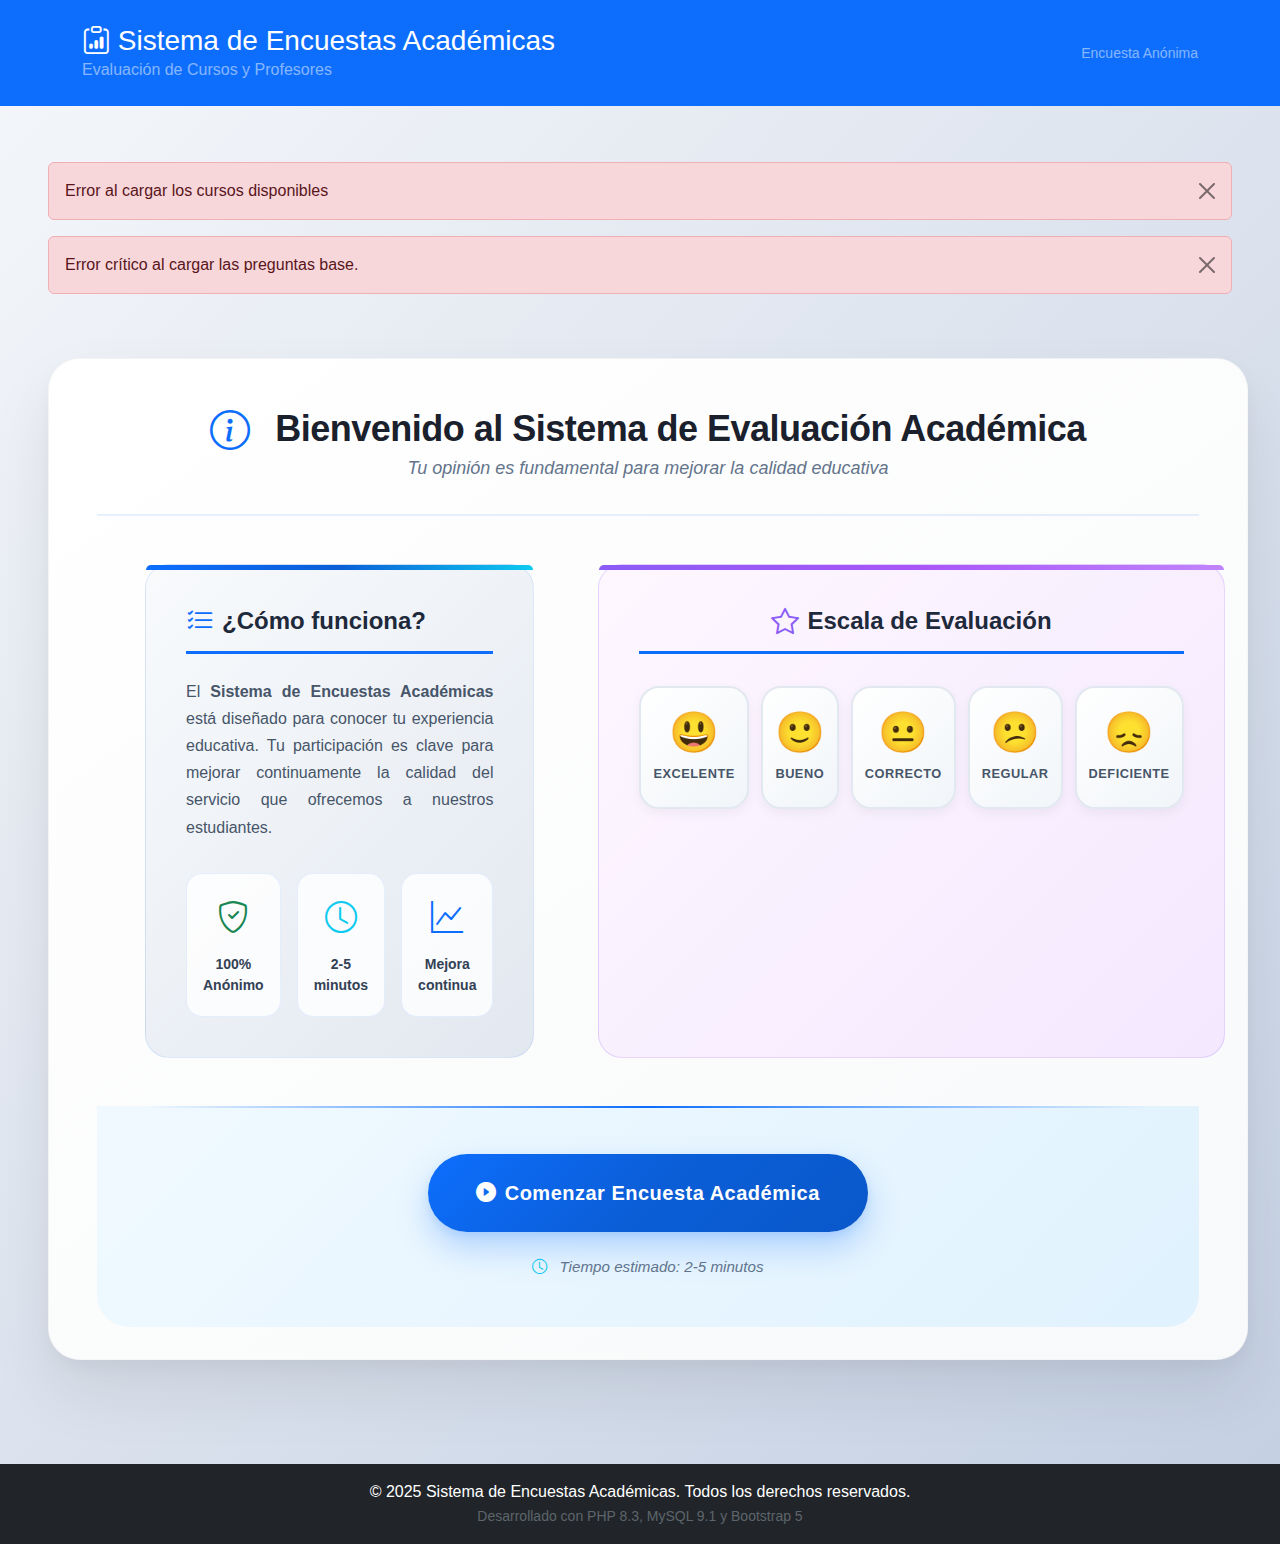
<file: index.html>
<!DOCTYPE html>
<html lang="es">
<head>
    <meta charset="UTF-8">
    <meta name="viewport" content="width=device-width, initial-scale=1.0">
    <title>Sistema de Encuestas Académicas</title>
    
    <!-- Bootstrap 5 CSS -->
    <link href="https://cdn.jsdelivr.net/npm/bootstrap@5.3.0/dist/css/bootstrap.min.css" rel="stylesheet">
    <!-- Bootstrap Icons -->
    <link href="https://cdn.jsdelivr.net/npm/bootstrap-icons@1.10.0/font/bootstrap-icons.css" rel="stylesheet">    <!-- CSS personalizado limpio -->
    <link href="assets/css/main_clean.css?v=20250618001" rel="stylesheet">
</head>
<body>
    <!-- Header -->
    <header class="bg-primary text-white py-4 mb-4">
        <div class="container">
            <div class="row align-items-center">
                <div class="col-md-8">
                    <h1 class="h3 mb-0"><i class="bi bi-clipboard-data"></i> Sistema de Encuestas Académicas</h1>
                    <p class="mb-0 text-white-50">Evaluación de Cursos y Profesores</p>
                </div>
                <div class="col-md-4 text-md-end">
                    <small class="text-white-50">Encuesta Anónima</small>
                </div>
            </div>
        </div>
    </header>    <!-- Main Content -->    <main class="survey-container">
        <!-- Alertas -->
        <div id="alertContainer"></div>        <!-- Información de la encuesta con diseño profesional UX -->
        <div id="intro-text" class="mb-4">
            <div class="intro-section">
                <div class="intro-header">
                    <h5 class="mb-0">
                        <i class="bi bi-info-circle"></i> Bienvenido al Sistema de Evaluación Académica
                    </h5>
                    <p class="intro-subtitle">Tu opinión es fundamental para mejorar la calidad educativa</p>
                </div>
                
                <div class="intro-body">
                    <!-- COLUMNA IZQUIERDA: Instrucciones -->
                    <div class="intro-instructions">
                        <h6 class="section-title">
                            <i class="bi bi-list-check me-2"></i>¿Cómo funciona?
                        </h6>
                        <p class="intro-description">
                            El <strong>Sistema de Encuestas Académicas</strong> está diseñado para conocer tu experiencia educativa. Tu participación es clave para mejorar continuamente la calidad del servicio que ofrecemos a nuestros estudiantes.
                        </p>
                        
                        <!-- Características del sistema -->
                        <div class="system-features">
                            <div class="feature-item">
                                <i class="bi bi-shield-check text-success"></i>
                                <span>100% Anónimo</span>
                            </div>
                            <div class="feature-item">
                                <i class="bi bi-clock text-info"></i>
                                <span>2-5 minutos</span>
                            </div>
                            <div class="feature-item">
                                <i class="bi bi-graph-up text-primary"></i>
                                <span>Mejora continua</span>
                            </div>
                        </div>
                    </div>

                    <!-- COLUMNA DERECHA: Escala de evaluación -->
                    <div class="evaluation-scale-info">
                        <h6 class="section-title">
                            <i class="bi bi-star me-2"></i>Escala de Evaluación
                        </h6>
                        <div class="scale-horizontal-container">
                            <div class="scale-item-wrapper">
                                <div class="scale-item">
                                    <span class="emoji-display">😃</span>
                                    <small>Excelente</small>
                                </div>
                            </div>
                            <div class="scale-item-wrapper">
                                <div class="scale-item">
                                    <span class="emoji-display">🙂</span>
                                    <small>Bueno</small>
                                </div>
                            </div>
                            <div class="scale-item-wrapper">
                                <div class="scale-item">
                                    <span class="emoji-display">😐</span>
                                    <small>Correcto</small>
                                </div>
                            </div>
                            <div class="scale-item-wrapper">
                                <div class="scale-item">
                                    <span class="emoji-display">😕</span>
                                    <small>Regular</small>
                                </div>
                            </div>
                            <div class="scale-item-wrapper">
                                <div class="scale-item">
                                    <span class="emoji-display">😞</span>
                                    <small>Deficiente</small>
                                </div>
                            </div>
                        </div>
                    </div>
                </div>

                <!-- Botón principal al final -->
                <div class="intro-action">
                    <button id="start-form-btn" class="start-survey-btn">
                        <i class="bi bi-play-circle-fill me-2"></i>
                        Comenzar Encuesta Académica
                    </button>
                    <p class="action-note">
                        <i class="bi bi-clock me-1"></i>
                        Tiempo estimado: 2-5 minutos
                    </p>
                </div>
            </div>
        </div>

        <!-- Formulario de encuesta -->
        <div id="form-container" style="display:none;">
            <form id="surveyForm" class="needs-validation" novalidate>            <!-- PASO 1: Selección de Curso -->
            <div id="step1-course-selection" class="survey-step">
                <div class="form-section">
                    <h2 class="section-title text-center text-primary mb-4">
                        <i class="bi bi-book"></i> Selección de Curso
                    </h2>
                    
                    <div class="form-group mb-4">
                        <label for="formulario_id" class="form-label fw-bold">Formulario/Curso *</label>
                        <select class="form-select form-select-lg" id="formulario_id" name="formulario_id" required>
                            <option value="">Seleccione un curso...</option>
                        </select>
                        <div class="invalid-feedback">
                            Por favor seleccione un curso.
                        </div>
                        <div id="formularioInfo" class="form-text"></div>
                    </div>
                    
                    <!-- Información de profesores a evaluar -->
                    <div id="profesoresInfo" class="alert alert-info rounded-3" style="display: none;">
                        <h6><i class="bi bi-info-circle"></i> Profesores a evaluar:</h6>
                        <div id="profesoresList"></div>
                        <small class="text-muted mt-2 d-block">Se evaluará el curso y luego cada profesor por separado.</small>
                    </div>
                    
                    <div class="text-center mt-4">
                        <button type="button" class="submit-btn" id="startSurveyBtn" disabled>
                            <i class="bi bi-play-circle"></i> Comenzar Encuesta
                        </button>
                    </div>
                </div>
            </div>            <!-- PASO 2: Barra de Progreso -->
            <div id="progressBar" class="progress-section mb-4" style="display: none;">
                <div class="progress-container">
                    <div class="d-flex justify-content-between align-items-center mb-2">
                        <h6 class="mb-0 text-primary fw-bold">Progreso de la Encuesta</h6>
                        <span id="progressText" class="badge bg-primary fs-6">Paso 1 de 3</span>
                    </div>
                    <div class="progress progress-lg">
                        <div class="progress-bar progress-bar-striped progress-bar-animated bg-primary" 
                             role="progressbar" id="progressBarFill" style="width: 0%"></div>
                    </div>
                    <small class="text-muted mt-2 d-block text-center" id="currentStepText">Evaluando el curso</small>
                </div>
            </div>

            <!-- PASO 3: Evaluación del Curso -->
            <div id="step2-course-evaluation" class="survey-step" style="display: none;">
                <div class="evaluation-section">
                    <h2 class="section-title text-center mb-4">
                        <i class="bi bi-list-check"></i> 
                        EVALUACIÓN DEL CURSO: <span id="courseTitle" class="text-primary"></span>
                    </h2>
                    
                    <div id="courseQuestions" class="questions-container">
                        <!-- Las preguntas del curso se cargarán aquí dinámicamente -->
                    </div>
                    
                    <div class="text-center mt-4">
                        <button type="button" class="submit-btn" id="nextToProfessorsBtn">
                            <i class="bi bi-arrow-right"></i> Continuar con Profesores
                        </button>
                    </div>
                </div>
            </div>            <!-- PASO 4: Evaluación de Profesores -->
            <div id="step3-professor-evaluation" class="survey-step" style="display: none;">
                <div class="evaluation-section">                    <h2 class="section-title text-center mb-4">
                        <i class="bi bi-person-badge"></i> 
                        EVALUACIÓN DEL PROFESOR: <span id="professorTitle" class="text-warning"></span>
                        <small class="d-block text-white fs-6 mt-1" id="professorCounter">Profesor 1 de 1</small>
                    </h2>
                    
                    <div id="professorQuestions" class="questions-container">
                        <!-- Las preguntas del profesor se cargarán aquí dinámicamente -->
                    </div>
                    
                    <div class="navigation-buttons text-center mt-4">
                        <button type="button" class="btn btn-outline-primary me-3" id="prevProfessorBtn" style="display: none;">
                            <i class="bi bi-arrow-left"></i> Profesor Anterior
                        </button>
                        <button type="button" class="submit-btn" id="nextProfessorBtn">
                            <i class="bi bi-arrow-right"></i> Siguiente Profesor
                        </button>
                        <button type="submit" class="submit-btn submit-btn-final" id="submitBtn" style="display: none;">
                            <i class="bi bi-send"></i> Enviar Encuesta Completa
                        </button>
                    </div>
                </div>
            </div>

            <!-- Sección de reinicio -->
            <div class="text-center mt-4" id="resetSection" style="display: none;">
                <button type="button" class="btn btn-outline-secondary" id="resetForm">
                    <i class="bi bi-arrow-clockwise"></i> Reiniciar Encuesta
                </button>
            </div>
        </div>
        </form>

        <!-- Loading overlay -->
        <div id="loadingOverlay" class="loading-overlay" style="display: none;">
            <div class="loading-content">
                <div class="spinner-border text-primary" role="status">
                    <span class="visually-hidden">Cargando...</span>
                </div>
                <p class="mt-2">Procesando encuesta...</p>
            </div>
        </div>
    </main>

    <!-- Footer -->
    <footer class="bg-dark text-white text-center py-3 mt-5">
        <div class="container">
            <p class="mb-0">&copy; 2025 Sistema de Encuestas Académicas. Todos los derechos reservados.</p>
            <small class="text-muted">Desarrollado con PHP 8.3, MySQL 9.1 y Bootstrap 5 </small>
        </div>
    </footer>    <!-- Bootstrap 5 JS -->
    <script src="https://cdn.jsdelivr.net/npm/bootstrap@5.3.0/dist/js/bootstrap.bundle.min.js"></script>    <!-- JavaScript personalizado CORREGIDO -->
    <script src="assets/js/survey_fixed.js?v=20250613010"></script>
    <script>
        console.log('✅ JavaScript corregido cargado v20250613002 - TRANSICIONES SUAVES MEJORADAS - ' + new Date().toLocaleTimeString());
    </script>
</body>
</html>
</file>
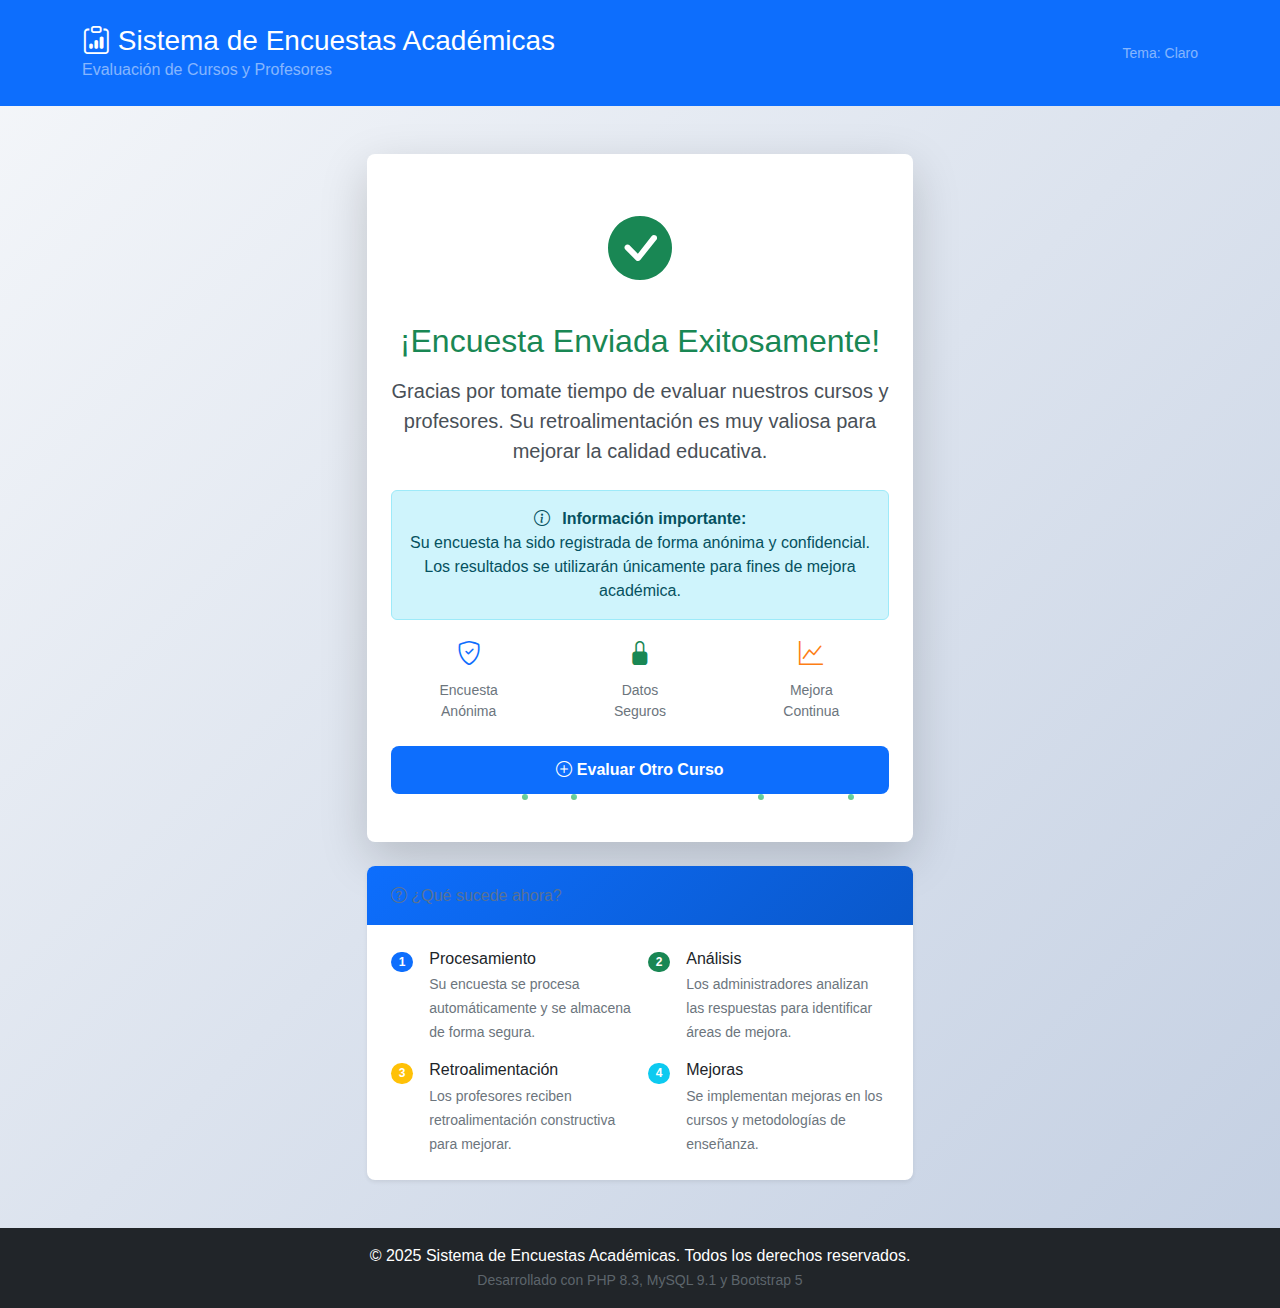
<file: gracias.html>
<!DOCTYPE html>
<html lang="es">
<head>
    <meta charset="UTF-8">
    <meta name="viewport" content="width=device-width, initial-scale=1.0">
    <title>Encuesta Enviada - Sistema de Encuestas Académicas</title>
    
    <!-- Bootstrap 5 CSS -->
    <link href="https://cdn.jsdelivr.net/npm/bootstrap@5.3.0/dist/css/bootstrap.min.css" rel="stylesheet">    <!-- Bootstrap Icons -->
    <link href="https://cdn.jsdelivr.net/npm/bootstrap-icons@1.10.0/font/bootstrap-icons.css" rel="stylesheet">
    <!-- CSS personalizado -->
    <link href="assets/css/main.css" rel="stylesheet">
    
    <!-- Estilos para modo oscuro -->
    <style>
        /* Variables para modo oscuro */
        @media (prefers-color-scheme: dark) {
            :root {
                --bs-body-bg: #121212;
                --bs-body-color: #e0e0e0;
                --bs-card-bg: #1e1e1e;
                --bs-border-color: #333333;
                --bs-light-bg: #2d2d2d;
                --bs-muted-color: #b0b0b0;
            }
            
            body {
                background-color: var(--bs-body-bg) !important;
                color: var(--bs-body-color) !important;
            }
            
            .bg-light {
                background-color: var(--bs-body-bg) !important;
            }
            
            /* Cards en modo oscuro */
            .card {
                background-color: var(--bs-card-bg) !important;
                border-color: var(--bs-border-color) !important;
                color: var(--bs-body-color) !important;
            }
            
            .card-header {
                background-color: var(--bs-light-bg) !important;
                border-color: var(--bs-border-color) !important;
            }
            
            .card-body {
                background-color: var(--bs-card-bg) !important;
            }
              /* Textos en modo oscuro */
            .text-muted {
                color: var(--bs-muted-color) !important;
            }
              .feature-text {
                color: var(--bs-muted-color) !important;
            }
            
            .step-description {
                color: var(--bs-muted-color) !important;
            }
            
            h1, h2, h3, h4, h5, h6 {
                color: var(--bs-body-color) !important;
            }
            
            .lead {
                color: var(--bs-body-color) !important;
                opacity: 0.9;
            }
            
            /* Alertas en modo oscuro */
            .alert-info {
                background-color: rgba(13, 202, 240, 0.1) !important;
                border-color: rgba(13, 202, 240, 0.3) !important;
                color: #b8e6ff !important;
            }
            
            /* Botones en modo oscuro */
            .btn-outline-secondary {
                color: var(--bs-body-color) !important;
                border-color: var(--bs-border-color) !important;
            }
            
            .btn-outline-secondary:hover {
                background-color: var(--bs-light-bg) !important;
                border-color: var(--bs-border-color) !important;
                color: var(--bs-body-color) !important;
            }
            
            /* Badges en modo oscuro */
            .badge {
                border: 1px solid rgba(255, 255, 255, 0.2);
            }
            
            /* Iconos mejorados para modo oscuro */
            .bi-shield-check {
                color: #4dabf7 !important;
            }
            
            .bi-lock-fill {
                color: #51cf66 !important;
            }
            
            .bi-graph-up {
                color: #ffd43b !important;
            }
            
            /* Sombras suaves para modo oscuro */
            .shadow-lg {
                box-shadow: 0 0.5rem 1.5rem rgba(0, 0, 0, 0.5) !important;
            }
            
            .shadow-sm {
                box-shadow: 0 0.125rem 0.25rem rgba(0, 0, 0, 0.3) !important;
            }        }
        
        /* Estilos para modo claro (para asegurar consistencia) */
        @media (prefers-color-scheme: light) {
            .feature-text {
                color: #6c757d !important;
            }
            
            .step-description {
                color: #6c757d !important;
            }
            
            .lead {
                color: #495057 !important;
            }
        }
        
        /* Animaciones mejoradas */
        .card {
            transition: transform 0.3s ease, box-shadow 0.3s ease;
        }
        
        .card:hover {
            transform: translateY(-2px);
        }
        
        @media (prefers-color-scheme: dark) {
            .card:hover {
                box-shadow: 0 0.75rem 2rem rgba(0, 0, 0, 0.6) !important;
            }
        }
        
        /* Animación del icono de éxito */
        .bi-check-circle-fill {
            animation: successPulse 2s infinite;
        }
        
        @keyframes successPulse {
            0%, 100% { transform: scale(1); }
            50% { transform: scale(1.05); }
        }
        
        /* Efectos de hover mejorados */
        .btn {
            transition: all 0.3s ease;
        }            .btn:hover {
                transform: translateY(-1px);
            }
            
            /* Footer mejorado para modo oscuro */
            @media (prefers-color-scheme: dark) {
                footer.bg-dark {
                    background-color: #0d0d0d !important;
                    border-top: 1px solid #333333;
                }
                
                footer .text-muted {
                    color: #888888 !important;
                }
            }
    </style>
</head>
<body class="bg-light">
    <!-- Header -->
    <header class="bg-primary text-white py-4 mb-5">
        <div class="container">
            <div class="row align-items-center">                <div class="col-md-8">
                    <h1 class="h3 mb-0"><i class="bi bi-clipboard-data"></i> Sistema de Encuestas Académicas</h1>
                    <p class="mb-0 text-white-50">Evaluación de Cursos y Profesores</p>
                </div>
                <div class="col-md-4 text-md-end">
                    <small class="text-white-50" id="themeIndicator">Tema: Automático</small>
                </div>
            </div>
        </div>
    </header>

    <!-- Main Content -->
    <main class="container">
        <div class="row justify-content-center">
            <div class="col-md-8 col-lg-6">
                <!-- Mensaje de éxito -->
                <div class="card border-0 shadow-lg">
                    <div class="card-body text-center py-5">
                        <!-- Icono de éxito -->
                        <div class="mb-4">
                            <i class="bi bi-check-circle-fill text-success" style="font-size: 4rem;"></i>
                        </div>
                        
                        <!-- Mensaje principal -->
                        <h2 class="text-success mb-3">¡Encuesta Enviada Exitosamente!</h2>
                          <p class="lead mb-4">
                            Gracias por tomate tiempo de evaluar nuestros cursos y profesores. 
                            Su retroalimentación es muy valiosa para mejorar la calidad educativa.
                        </p>

                        <!-- Información adicional -->
                        <div class="alert alert-info" role="alert">
                            <i class="bi bi-info-circle me-2"></i>
                            <strong>Información importante:</strong><br>
                            Su encuesta ha sido registrada de forma anónima y confidencial. 
                            Los resultados se utilizarán únicamente para fines de mejora académica.
                        </div>

                        <!-- Estadísticas rápidas -->
                        <div class="row g-3 mb-4">
                            <div class="col-4">                                <div class="d-flex flex-column">
                                    <i class="bi bi-shield-check text-primary mb-2" style="font-size: 1.5rem;"></i>
                                    <small class="feature-text">Encuesta<br>Anónima</small>
                                </div>
                            </div>
                            <div class="col-4">                                <div class="d-flex flex-column">
                                    <i class="bi bi-lock-fill text-success mb-2" style="font-size: 1.5rem;"></i>
                                    <small class="feature-text">Datos<br>Seguros</small>
                                </div>
                            </div>
                            <div class="col-4">                                <div class="d-flex flex-column">
                                    <i class="bi bi-graph-up text-warning mb-2" style="font-size: 1.5rem;"></i>
                                    <small class="feature-text">Mejora<br>Continua</small>
                                </div>
                            </div>
                        </div>                        <!-- Botón de acción principal -->
                        <div class="d-grid">
                            <a href="index.html" class="btn btn-primary btn-lg">
                                <i class="bi bi-plus-circle"></i> Evaluar Otro Curso
                            </a>
                        </div>
                    </div>
                </div>

                <!-- Información adicional -->
                <div class="card border-0 shadow-sm mt-4">
                    <div class="card-header bg-light">
                        <h6 class="mb-0 text-muted">
                            <i class="bi bi-question-circle"></i> ¿Qué sucede ahora?
                        </h6>
                    </div>
                    <div class="card-body">
                        <div class="row g-3">
                            <div class="col-md-6">
                                <div class="d-flex">
                                    <div class="flex-shrink-0">
                                        <span class="badge bg-primary rounded-pill">1</span>
                                    </div>                                    <div class="flex-grow-1 ms-3">
                                        <h6 class="mb-1">Procesamiento</h6>
                                        <small class="step-description">Su encuesta se procesa automáticamente y se almacena de forma segura.</small>
                                    </div>
                                </div>
                            </div>
                            <div class="col-md-6">
                                <div class="d-flex">
                                    <div class="flex-shrink-0">
                                        <span class="badge bg-success rounded-pill">2</span>
                                    </div>                                    <div class="flex-grow-1 ms-3">
                                        <h6 class="mb-1">Análisis</h6>
                                        <small class="step-description">Los administradores analizan las respuestas para identificar áreas de mejora.</small>
                                    </div>
                                </div>
                            </div>
                            <div class="col-md-6">
                                <div class="d-flex">
                                    <div class="flex-shrink-0">
                                        <span class="badge bg-warning rounded-pill">3</span>
                                    </div>                                    <div class="flex-grow-1 ms-3">
                                        <h6 class="mb-1">Retroalimentación</h6>
                                        <small class="step-description">Los profesores reciben retroalimentación constructiva para mejorar.</small>
                                    </div>
                                </div>
                            </div>
                            <div class="col-md-6">
                                <div class="d-flex">
                                    <div class="flex-shrink-0">
                                        <span class="badge bg-info rounded-pill">4</span>
                                    </div>                                    <div class="flex-grow-1 ms-3">
                                        <h6 class="mb-1">Mejoras</h6>
                                        <small class="step-description">Se implementan mejoras en los cursos y metodologías de enseñanza.</small>
                                    </div>
                                </div>
                            </div>
                        </div>
                    </div>
                </div>
            </div>
        </div>
    </main>

    <!-- Footer -->
    <footer class="bg-dark text-white text-center py-3 mt-5">
        <div class="container">
            <p class="mb-0">&copy; 2025 Sistema de Encuestas Académicas. Todos los derechos reservados.</p>
            <small class="text-muted">Desarrollado con PHP 8.3, MySQL 9.1 y Bootstrap 5</small>
        </div>
    </footer>

    <!-- Bootstrap 5 JS -->
    <script src="https://cdn.jsdelivr.net/npm/bootstrap@5.3.0/dist/js/bootstrap.bundle.min.js"></script>
    
    <!-- Script para efectos adicionales -->    <script>
        // Detectar tema preferido del usuario
        function detectTheme() {
            const themeIndicator = document.getElementById('themeIndicator');
            if (window.matchMedia && window.matchMedia('(prefers-color-scheme: dark)').matches) {
                themeIndicator.textContent = 'Tema: Oscuro';
                console.log('🌙 Modo oscuro detectado');
            } else {
                themeIndicator.textContent = 'Tema: Claro';
                console.log('☀️ Modo claro detectado');
            }
        }
        
        // Animar el icono de éxito al cargar la página
        document.addEventListener('DOMContentLoaded', function() {
            console.log('✅ Página de agradecimiento cargada');
            
            // Detectar tema
            detectTheme();
            
            // Escuchar cambios en el tema
            if (window.matchMedia) {
                window.matchMedia('(prefers-color-scheme: dark)').addEventListener('change', detectTheme);
            }
            
            const successIcon = document.querySelector('.bi-check-circle-fill');
            if (successIcon) {
                successIcon.style.opacity = '0';
                successIcon.style.transform = 'scale(0.5)';
                
                setTimeout(() => {
                    successIcon.style.transition = 'all 0.5s ease-out';
                    successIcon.style.opacity = '1';
                    successIcon.style.transform = 'scale(1)';
                }, 100);
            }
            
            // Animar cards con un pequeño retraso
            const cards = document.querySelectorAll('.card');
            cards.forEach((card, index) => {
                card.style.opacity = '0';
                card.style.transform = 'translateY(20px)';
                
                setTimeout(() => {
                    card.style.transition = 'all 0.4s ease-out';
                    card.style.opacity = '1';
                    card.style.transform = 'translateY(0)';
                }, 200 + (index * 100));
            });

            // Mostrar mensaje personalizado si hay parámetros en la URL
            const urlParams = new URLSearchParams(window.location.search);
            const encuestaId = urlParams.get('id');
            
            if (encuestaId) {
                const infoAlert = document.querySelector('.alert-info');
                if (infoAlert) {
                    infoAlert.innerHTML += `<br><small class="text-muted">ID de registro: ${encuestaId}</small>`;
                }
            }
            
            // Agregar efecto de confeti virtual (sutil)
            createSuccessEffect();
        });
        
        // Función para crear un efecto de éxito sutil
        function createSuccessEffect() {
            const container = document.querySelector('.card-body');
            if (!container) return;
            
            // Crear algunos elementos de confeti sutiles
            for (let i = 0; i < 5; i++) {
                setTimeout(() => {
                    const confetti = document.createElement('div');
                    confetti.style.cssText = `
                        position: absolute;
                        width: 6px;
                        height: 6px;
                        background: linear-gradient(45deg, #28a745, #20c997);
                        border-radius: 50%;
                        pointer-events: none;
                        opacity: 0.7;
                        animation: floatUp 2s ease-out forwards;
                        left: ${Math.random() * 100}%;
                        z-index: 1000;
                    `;
                    
                    container.style.position = 'relative';
                    container.appendChild(confetti);
                    
                    // Remover después de la animación
                    setTimeout(() => {
                        if (confetti.parentNode) {
                            confetti.parentNode.removeChild(confetti);
                        }
                    }, 2000);
                }, i * 200);
            }
        }        // Función para regresar a la página principal
        function goHome() {
            console.log('🏠 Regresando a la página principal');
            window.location.href = 'index.html';
        }
        
        // Agregar CSS para la animación de confeti
        const style = document.createElement('style');
        style.textContent = `
            @keyframes floatUp {
                0% {
                    transform: translateY(0) rotate(0deg);
                    opacity: 0.7;
                }
                100% {
                    transform: translateY(-50px) rotate(360deg);
                    opacity: 0;
                }
            }
        `;
        document.head.appendChild(style);
    </script>
</body>
</html>
</file>
<file: assets/css/main_clean.css>
/* ============================================
   SISTEMA DE ENCUESTAS ACADÉMICAS - CSS LIMPIO Y OPTIMIZADO
   Diseño profesional UX sin duplicados
   ============================================ */

/* Variables CSS */
:root {
    /* Colores principales */
    --primary-color: #0d6efd;
    --primary-light: #6ea8fe;
    --primary-dark: #0a58ca;
    --header-color: #2c3e50;
    --header-light: #34495e;
    --secondary-color: #6c757d;
    --success-color: #198754;
    --info-color: #0dcaf0;
    --warning-color: #ffc107;
    --danger-color: #dc3545;
    --light-color: #f8f9fa;
    --dark-color: #212529;
    
    /* Colores de fondo */
    --bg-gradient: linear-gradient(135deg, #f5f7fa 0%, #c3cfe2 100%);
    --card-bg: #ffffff;
    --table-bg: #ffffff;
    --hover-bg: #f8f9fa;
    
    /* Espaciado y bordes */
    --border-radius: 0.5rem;
    --border-radius-lg: 1rem;
    --border-radius-sm: 0.25rem;
    --box-shadow: 0 0.125rem 0.25rem rgba(0, 0, 0, 0.075);
    --box-shadow-lg: 0 0.5rem 1.5rem rgba(0, 0, 0, 0.1);
    --box-shadow-hover: 0 0.25rem 1rem rgba(0, 0, 0, 0.15);
    --transition: all 0.3s cubic-bezier(0.4, 0, 0.2, 1);
    
    /* Tipografía */
    --font-family: 'Segoe UI', -apple-system, BlinkMacSystemFont, 'Roboto', 'Helvetica Neue', Arial, sans-serif;
    --font-size-base: 1rem;
    --font-size-sm: 0.875rem;
    --font-size-lg: 1.125rem;
    --line-height: 1.5;
    
    /* Breakpoints */
    --mobile: 768px;
    --tablet: 992px;
    --desktop: 1200px;

    /* Survey Table Specific Variables - Light Mode */
    --border-color-default: #dee2e6;
    --table-header-bg: #f8f9fa;
    --question-text-color: #212529; /* Equivalent to old --dark-color in light mode */
    --question-row-hover-bg: var(--hover-bg); /* #f8f9fa */
    --question-text-col-bg: linear-gradient(135deg, rgba(248, 249, 250, 0.8) 0%, rgba(233, 236, 239, 0.3) 100%);
    --emoji-cell-bg: linear-gradient(135deg, rgba(248, 249, 250, 0.3) 0%, rgba(233, 236, 239, 0.1) 100%);
    --emoji-cell-hover-bg: linear-gradient(135deg, rgba(13, 110, 253, 0.1) 0%, rgba(13, 110, 253, 0.05) 100%);
    --emoji-cell-selected-bg: var(--primary-color-soft-bg, #e7f0fe); /* Soft background for the whole cell */
    --emoji-cell-selected-emoji-bg: var(--primary-light);
    --emoji-cell-selected-emoji-text-color: #ffffff;
    --emoji-cell-tooltip-bg: #333333;
    --emoji-cell-tooltip-text: #ffffff;
    --missing-answer-row-bg: #fff3f3;
    --missing-answer-row-highlight-border: var(--danger-color);
}

/* Modo oscuro */
@media (prefers-color-scheme: dark) {
    :root {
        /* Existing dark mode variables */
        --dark-color: #f8f9fa; /* Text color for dark elements on light bg in light mode, now main light text */
        --light-color: #212529; /* Background color for light elements on dark bg in light mode, now main dark bg component */
        --bg-gradient: linear-gradient(135deg, #1a1a1a 0%, #2d3748 100%);
        --card-bg: #2d3748; /* Used by table background */
        --table-bg: #2d3748; /* Explicit for tables if needed */
        --hover-bg: #4a5568; /* Used by table row hover */

        /* Survey Table Specific Variables - Dark Mode */
        --border-color-default: #495057;
        --table-header-bg: #343a40;
        --question-text-color: #f8f9fa;
        --question-row-hover-bg: var(--hover-bg); /* Inherits general dark hover */
        --question-text-col-bg: linear-gradient(135deg, rgba(74, 85, 104, 0.5) 0%, rgba(45, 55, 72, 0.3) 100%);
        --emoji-cell-bg: linear-gradient(135deg, rgba(74, 85, 104, 0.3) 0%, rgba(45, 55, 72, 0.1) 100%);
        --emoji-cell-hover-bg: linear-gradient(135deg, rgba(255, 255, 255, 0.1) 0%, rgba(255, 255, 255, 0.05) 100%);
        --emoji-cell-selected-bg: var(--primary-dark-soft-bg, #2c3e50);
        --emoji-cell-selected-emoji-bg: var(--primary-dark);
        --emoji-cell-selected-emoji-text-color: #ffffff;
        --emoji-cell-tooltip-bg: #f8f9fa;
        --emoji-cell-tooltip-text: #212529;
        --missing-answer-row-bg: rgba(220, 53, 69, 0.2);
        /* --missing-answer-row-highlight-border: var(--danger-color); /* Danger color is universal */
    }
    /* Other specific dark mode overrides from the file will follow here... */
    /* For example, the existing @media (prefers-color-scheme: dark) that contains selectors */
}

/* Reset */
*, *::before, *::after {
    box-sizing: border-box;
}

html {
    scroll-behavior: smooth;
    font-size: 16px;
}

body {
    font-family: var(--font-family);
    font-size: var(--font-size-base);
    line-height: var(--line-height);
    color: var(--dark-color);
    background: var(--bg-gradient);
    margin: 0;
    padding: 0;
    min-height: 100vh;
    -webkit-font-smoothing: antialiased;
    -moz-osx-font-smoothing: grayscale;
    display: flex;
    flex-direction: column;
    opacity: 1;
    transition: opacity 0.3s ease-in-out;
}

/* Contenedor principal */
main {
    flex: 1;
    display: flex;
    flex-direction: column;
}

.survey-container {
    max-width: 95%;
    width: 95%;
    margin: 0 auto;
    padding: 2rem 1rem;
    background: transparent;
    flex: 1;
    display: flex;
    flex-direction: column;
}

/* ============================================
   DISEÑO PROFESIONAL UX PARA PANTALLA PRINCIPAL
   ============================================ */

/* Contenedor principal con diseño moderno */
#intro-text {
    background: linear-gradient(145deg, #ffffff 0%, #f8f9fa 100%);
    border-radius: 2rem;
    padding: 0;
    box-shadow: 
        0 2rem 4rem rgba(0, 0, 0, 0.08),
        0 0.5rem 1rem rgba(0, 0, 0, 0.03);
    border: 1px solid rgba(0, 0, 0, 0.03);
    margin: 3rem auto;
    max-width: 1200px;
    overflow: hidden;
    position: relative;
}

/* Header de bienvenida */
.intro-section {
    padding: 3rem 3rem 2rem 3rem;
}

.intro-header {
    text-align: center;
    margin-bottom: 3rem;
    padding-bottom: 2rem;
    border-bottom: 2px solid rgba(13, 110, 253, 0.1);
    position: relative;
}

.intro-header h5 {
    font-size: 2.25rem;
    font-weight: 700;
    color: #1a202c;
    margin-bottom: 1rem;
    letter-spacing: -0.5px;
    line-height: 1.2;
}

.intro-header .bi-info-circle {
    font-size: 2.5rem;
    color: var(--primary-color);
    margin-right: 1rem;
    vertical-align: middle;
}

.intro-subtitle {
    font-size: 1.125rem;
    color: #64748b;
    font-weight: 400;
    margin: 0;
    font-style: italic;
}

/* Layout de dos columnas profesional */
.intro-body {
    display: grid;
    grid-template-columns: 1fr 1fr;
    gap: 4rem;
    margin-bottom: 3rem;
    padding: 0 3rem;
}

/* Columna de instrucciones */
.intro-instructions {
    background: linear-gradient(135deg, #f8fafc 0%, #e2e8f0 100%);
    padding: 2.5rem;
    border-radius: 1.5rem;
    border: 1px solid rgba(13, 110, 253, 0.1);
    position: relative;
}

.intro-instructions::before {
    content: '';
    position: absolute;
    top: 0;
    left: 0;
    right: 0;
    height: 5px;
    background: linear-gradient(90deg, var(--primary-color) 0%, #0b5ed7 50%, #0dcaf0 100%);
    border-radius: 1.5rem 1.5rem 0 0;
}

.intro-instructions .section-title {
    font-size: 1.5rem;
    font-weight: 700;
    color: #1e293b;
    margin-bottom: 1.5rem;
    display: flex;
    align-items: center;
}

.intro-instructions .section-title .bi {
    color: var(--primary-color);
    font-size: 1.75rem;
}

.intro-description {
    font-size: 1rem;
    line-height: 1.7;
    color: #475569;
    margin-bottom: 2rem;
    text-align: justify;
}

/* Características del sistema mejoradas */
.system-features {
    display: flex;
    justify-content: space-between;
    gap: 1rem;
    margin-top: 2rem;
}

.feature-item {
    display: flex;
    flex-direction: column;
    align-items: center;
    text-align: center;
    padding: 1.25rem 1rem;
    background: rgba(255, 255, 255, 0.8);
    border-radius: 1rem;
    border: 1px solid rgba(13, 110, 253, 0.1);
    transition: all 0.3s ease;
    flex: 1;
}

.feature-item:hover {
    transform: translateY(-3px);
    box-shadow: 0 0.5rem 1.5rem rgba(0, 0, 0, 0.1);
    background: rgba(255, 255, 255, 0.95);
}

.feature-item i {
    font-size: 2rem;
    margin-bottom: 0.75rem;
}

.feature-item span {
    font-weight: 600;
    font-size: 0.875rem;
    color: #334155;
}

/* Columna de escala de evaluación */
.evaluation-scale-info {
    background: linear-gradient(135deg, #fef7ff 0%, #f3e8fe 100%);
    padding: 2.5rem;
    border-radius: 1.5rem;
    border: 1px solid rgba(139, 92, 246, 0.2);
    position: relative;
}

.evaluation-scale-info::before {
    content: '';
    position: absolute;
    top: 0;
    left: 0;
    right: 0;
    height: 5px;
    background: linear-gradient(90deg, #8b5cf6 0%, #a855f7 50%, #c084fc 100%);
    border-radius: 1.5rem 1.5rem 0 0;
}

.evaluation-scale-info .section-title {
    font-size: 1.5rem;
    font-weight: 700;
    color: #1e293b;
    margin-bottom: 2rem;
    display: flex;
    align-items: center;
    justify-content: center;
}

.evaluation-scale-info .section-title .bi {
    color: #8b5cf6;
    font-size: 1.75rem;
}

/* Escala horizontal mejorada */
.scale-horizontal-container {
    display: flex !important;
    justify-content: center;
    align-items: stretch;
    flex-direction: row !important;
    flex-wrap: nowrap !important;
    gap: 0.75rem;
    margin: 0;
}

.scale-item-wrapper {
    flex: 1;
    display: flex;
    justify-content: center;
    align-items: center;
}

.scale-item {
    background: linear-gradient(135deg, #ffffff 0%, #f1f5f9 100%);
    border: 2px solid #e2e8f0;
    border-radius: 1.25rem;
    padding: 1.5rem 0.75rem;
    text-align: center;
    transition: all 0.3s cubic-bezier(0.4, 0, 0.2, 1);
    box-shadow: 0 0.25rem 0.75rem rgba(0, 0, 0, 0.05);
    position: relative;
    overflow: hidden;
    width: 100%;
    display: flex;
    flex-direction: column;
    align-items: center;
    justify-content: center;
    min-height: 120px;
}

.scale-item:hover {
    transform: scale(1.05);
    border-color: var(--primary-color);
    box-shadow: 0 0.5rem 1.5rem rgba(13, 110, 253, 0.2);
    background: linear-gradient(135deg, #ffffff 0%, #dbeafe 100%);
}

.scale-item .emoji-display {
    font-size: 2.5rem;
    margin-bottom: 0.75rem;
    display: block;
    line-height: 1;
}

.scale-item small {
    font-weight: 600;
    font-size: 0.8rem;
    color: #475569;
    text-transform: uppercase;
    letter-spacing: 0.5px;
}

/* Sección de acción final */
.intro-action {
    text-align: center;
    padding: 3rem;
    background: linear-gradient(135deg, #f0f9ff 0%, #e0f2fe 100%);
    border-radius: 0 0 2rem 2rem;
    position: relative;
}

.intro-action::before {
    content: '';
    position: absolute;
    top: 0;
    left: 3rem;
    right: 3rem;
    height: 2px;
    background: linear-gradient(90deg, transparent 0%, var(--primary-color) 50%, transparent 100%);
}

/* Botón principal rediseñado */
.start-survey-btn {
    background: linear-gradient(135deg, #0d6efd 0%, #0b5ed7 50%, #0a58ca 100%);
    color: white;
    padding: 1.5rem 3rem;
    border-radius: 3rem;
    font-size: 1.25rem;
    font-weight: 700;
    box-shadow: 
        0 1rem 2rem rgba(13, 110, 253, 0.25),
        0 0.25rem 0.5rem rgba(13, 110, 253, 0.1);
    border: none;
    cursor: pointer;
    transition: all 0.3s cubic-bezier(0.4, 0, 0.2, 1);
    text-transform: none;
    letter-spacing: 0.5px;
    display: inline-flex;
    align-items: center;
    justify-content: center;
    margin-bottom: 1.5rem;
    min-width: 320px;
    position: relative;
    overflow: hidden;
}

.start-survey-btn::before {
    content: '';
    position: absolute;
    top: 0;
    left: -100%;
    width: 100%;
    height: 100%;
    background: linear-gradient(90deg, transparent, rgba(255, 255, 255, 0.2), transparent);
    transition: left 0.6s;
}

.start-survey-btn:hover::before {
    left: 100%;
}

.start-survey-btn:hover {
    background: linear-gradient(135deg, #0b5ed7 0%, #0a58ca 50%, #084298 100%);
    transform: translateY(-4px) scale(1.02);
    box-shadow: 
        0 1.5rem 3rem rgba(13, 110, 253, 0.35),
        0 0.5rem 1rem rgba(13, 110, 253, 0.2);
}

.start-survey-btn:active {
    transform: translateY(-2px) scale(1.01);
}

.action-note {
    font-size: 0.95rem;
    color: #64748b;
    margin: 0;
    font-style: italic;
    display: flex;
    align-items: center;
    justify-content: center;
    gap: 0.5rem;
}

.action-note .bi {
    color: var(--info-color);
}

/* Styles for .intro-action when moved into .evaluation-scale-info */
.evaluation-scale-info .intro-action {
    padding: 1.5rem 0 0 0; /* Add top padding, reset other padding */
    background: transparent; /* Remove original background */
    border-radius: 0; /* Reset border-radius */
    text-align: center; /* Keep text centered */
    margin-top: 1.5rem; /* Add space from the emoji scale above */
    /* Reset any specific layout properties if they conflict, e.g., width, if needed */
}

.evaluation-scale-info .intro-action::before {
    display: none; /* Remove the original ::before pseudo-element's line */
}

.evaluation-scale-info .start-survey-btn {
    padding: 1rem 2rem; /* Reduced padding */
    font-size: 1.1rem; /* Reduced font size */
    min-width: auto; /* Allow button to be smaller */
    margin-bottom: 0.75rem; /* Space for the note below */
    /* If the button is still too wide, consider adding: */
    /* width: auto; display: inline-block; */
    /* Or, if it should be a certain percentage of its new container: */
    /* width: 80%; max-width: 280px; */
}

.evaluation-scale-info .action-note {
    font-size: 0.85rem; /* Optional: adjust font size */
    margin-top: 0.5rem; /* Ensure consistent spacing */
}

/* Restyling for #step1-course-selection to match welcome screen aesthetic */
#step1-course-selection .form-section {
    background: var(--card-bg); /* Consistent with other cards, #ffffff in light mode */
    border: 1px solid rgba(0, 0, 0, 0.08); /* Softer border */
    border-radius: 1.5rem; /* Slightly larger radius */
    box-shadow: 0 0.75rem 1.5rem rgba(0, 0, 0, 0.05); /* Softer shadow */
    min-height: auto; /* Let content define height */
    padding: 2.5rem; /* Adjusted padding */
    /* overflow: hidden; */ /* Retained from original if needed, but commented if not strictly for child elements */
    /* transition and animation are removed by not re-declaring or overriding them here */
}

#step1-course-selection .form-section::before {
    display: none; /* Remove the shine animation pseudo-element */
}

#step1-course-selection .section-title {
    background: transparent; /* Remove specific background */
    border: none; /* Remove border */
    border-bottom: 1px solid rgba(0, 0, 0, 0.1); /* Subtle bottom border */
    text-shadow: none; /* Remove text shadow */
    color: var(--header-color); /* Keep original color, ensure contrast */
    padding: 0.5rem 0; /* Adjust padding */
    margin: 0 auto 2.5rem auto; /* Increased bottom margin for more space */
    font-size: 1.75rem; /* Match intro header style more closely */
    font-weight: 700;
    letter-spacing: normal; /* Reset from uppercase if it was */
    text-transform: none; /* Reset from uppercase */
}

#step1-course-selection .section-title i {
    /* Styles for icon if needed, e.g., color or size */
    color: var(--primary-color); /* Match primary icon color theme */
    filter: none; /* Remove previous filter */
}


#step1-course-selection .form-label {
    color: #343a40; /* Dark gray for text */
    font-weight: 600; /* Slightly less than 700 for a softer look */
    margin-bottom: 0.75rem; /* Adjusted margin */
}

#step1-course-selection .form-select {
    border: 1px solid #ced4da; /* Standard Bootstrap-like border */
    border-radius: var(--border-radius); /* Standard border-radius */
    color: #495057; /* Standard text color for forms */
    box-shadow: var(--box-shadow); /* Default subtle shadow */
    background-image: url("data:image/svg+xml,%3Csvg width='16' height='16' fill='none' stroke='%23495057' stroke-width='2' viewBox='0 0 16 16'%3E%3Cpath d='M4 6l4 4 4-4'/%3E%3C/svg%3E"); /* Updated arrow color */
    font-size: 1rem; /* Standard font size */
    padding: 0.75rem 1rem; /* Standard padding */
    padding-right: 2.5rem; /* Ensure space for arrow */
}

#step1-course-selection .form-select:focus {
    border-color: var(--primary-color); /* Keep primary color for focus */
    box-shadow: 0 0 0 0.25rem rgba(13, 110, 253, 0.15); /* Standard focus shadow */
    transform: none; /* Remove previous transform on focus */
}

#profesoresInfo {
    background: rgba(13, 202, 240, 0.05); /* Lighter, more subtle info background */
    border: 1px solid rgba(13, 202, 240, 0.3); /* Softer info border */
    box-shadow: var(--box-shadow); /* Consistent subtle shadow */
    border-radius: var(--border-radius); /* Standard radius */
}

#profesoresInfo h6 {
    color: #0a58ca; /* Darker blue for heading in info box */
    font-weight: 600;
}

#step1-course-selection .submit-btn {
    /* Keep existing green button style, or adjust if it clashes too much */
    /* For example, to make it a standard primary button: */
    /*
    background: linear-gradient(135deg, var(--primary-color) 0%, var(--primary-dark) 100%);
    box-shadow: 0 6px 20px rgba(13, 110, 253, 0.25);
    */
}

/* ============================================
   TABLE-BASED SURVEY FORM STYLES (User's Preference)
   ============================================ */

.evaluation-section .questions-container .evaluation-table {
    width: 100%;
    border-collapse: separate; /* Allows border-radius on cells if needed, and spacing */
    border-spacing: 0;
    margin-top: 1.5rem;
    border: 1px solid var(--border-color-default);
    border-radius: var(--border-radius);
    background-color: var(--card-bg);
}

.evaluation-section .questions-container .evaluation-table thead.sticky-top th {
    background-color: var(--table-header-bg);
    color: var(--header-color);
    font-weight: 600;
    font-size: 0.9rem;
    padding: 0.75rem 1rem;
    text-align: center;
    vertical-align: middle;
    border-bottom: 2px solid var(--border-color-default);
}

.evaluation-section .questions-container .evaluation-table th.question-text-col {
    text-align: left;
    width: 40%; /* Allocate more space for question text */
}

.evaluation-section .questions-container .evaluation-table th.emoji-header {
    font-size: 0.8rem; /* Text above emoji */
    padding-bottom: 0.5rem; /* Space for emoji below */
    line-height: 1.2;
}

.evaluation-section .questions-container .evaluation-table th.emoji-header::after {
    content: ''; /* Emoji will be in td label, header just describes column */
    font-size: 1.5rem; /* Size of emoji character if it were here */
    display: block;
    margin-top: 0.25rem;
}
/* Specific emojis for headers if desired (alternative to data-label in JS) */
.evaluation-section .questions-container .evaluation-table th.emoji-header:nth-of-type(2)::after { content: '😃'; }
.evaluation-section .questions-container .evaluation-table th.emoji-header:nth-of-type(3)::after { content: '🙂'; }
.evaluation-section .questions-container .evaluation-table th.emoji-header:nth-of-type(4)::after { content: '😐'; }
.evaluation-section .questions-container .evaluation-table th.emoji-header:nth-of-type(5)::after { content: '😕'; }
.evaluation-section .questions-container .evaluation-table th.emoji-header:nth-of-type(6)::after { content: '😞'; }


.evaluation-section .questions-container .evaluation-table tbody tr {
    transition: background-color 0.15s ease-in-out;
}

.evaluation-section .questions-container .evaluation-table tbody tr:hover {
    background-color: var(--question-row-hover-bg);
}

.evaluation-section .questions-container .evaluation-table td {
    padding: 0.75rem 1rem;
    vertical-align: middle;
    border-top: 1px solid var(--border-color-default);
}

.evaluation-section .questions-container .evaluation-table td.question-text-col {
    font-weight: 500;
    color: var(--question-text-color);
    font-size: 0.95rem;
    /* background: var(--question-text-col-bg); /* Optional: if a subtle bg is desired for this column */
}

.evaluation-section .questions-container .evaluation-table td.question-text-col .question-number {
    font-weight: 600;
    color: var(--primary-color);
    margin-right: 0.5rem;
}

.evaluation-section .questions-container .emoji-cell {
    text-align: center;
    cursor: pointer;
    padding: 0.5rem; /* Reduced padding for tighter cells */
    position: relative; /* For radio button and tooltip */
    min-width: 70px; /* Ensure cells have some width */
    background: var(--emoji-cell-bg);
}
.evaluation-section .questions-container .emoji-cell:hover {
    background: var(--emoji-cell-hover-bg);
}


.evaluation-section .questions-container .emoji-cell .emoji-only {
    font-size: 1.8rem; /* Emoji size */
    display: none; /* Hidden by default, shown when selected */
    line-height: 1;
    padding: 0.25rem;
    border-radius: var(--border-radius-sm);
}

/* .evaluation-section .questions-container .emoji-cell:hover .emoji-only { */
    /* display: block; /* Optionally show on hover if not selected */
    /* opacity: 0.5; */
/* } */

.evaluation-section .questions-container .emoji-cell.selected .emoji-only {
    display: inline-block; /* Show selected emoji */
    background-color: var(--emoji-cell-selected-emoji-bg);
    color: var(--emoji-cell-selected-emoji-text-color);
    box-shadow: 0 0 5px rgba(0,0,0,0.1);
}
.evaluation-section .questions-container .emoji-cell.selected {
    background-color: var(--emoji-cell-selected-bg);
}


.evaluation-section .questions-container .emoji-cell input[type="radio"].visually-hidden {
    position: absolute;
    opacity: 0;
    width: 100%;
    height: 100%;
    top: 0;
    left: 0;
    cursor: pointer;
    margin: 0; /* Reset margin */
}

/* Tooltip-like label for emoji cell (data-label) */
.evaluation-section .questions-container .emoji-cell::after {
    content: attr(data-label);
    position: absolute;
    bottom: calc(100% + 5px); /* Position above the cell */
    left: 50%;
    transform: translateX(-50%);
    background-color: var(--emoji-cell-tooltip-bg);
    color: var(--emoji-cell-tooltip-text);
    padding: 0.25rem 0.5rem;
    border-radius: var(--border-radius-sm);
    font-size: 0.75rem;
    white-space: nowrap;
    opacity: 0;
    visibility: hidden;
    transition: opacity 0.2s, visibility 0.2s;
    pointer-events: none; /* Prevent tooltip from interfering with clicks */
    z-index: 10;
}

.evaluation-section .questions-container .emoji-cell:hover::after {
    opacity: 1;
    visibility: visible;
}

.evaluation-section .questions-container td.non-scale-input-cell {
    padding: 1rem; /* More padding for embedded form groups */
}

.evaluation-section .questions-container .non-scale-input-cell .form-group {
    margin-bottom: 0; /* Remove default form-group margin if it's the only element */
}
.evaluation-section .questions-container .non-scale-input-cell textarea.form-control {
    min-height: 80px;
}
.evaluation-section .questions-container .non-scale-input-cell .char-counter-wrapper {
    font-size: 0.8rem;
    color: var(--secondary-color); /* Use variable */
    margin-top: 0.25rem;
}


/* Validation Styles for Table Rows */
.evaluation-section .questions-container tr.missing-answer td {
    background-color: var(--missing-answer-row-bg) !important;
}
.evaluation-section .questions-container tr.missing-answer td.question-text-col {
    border-left: 3px solid var(--missing-answer-row-highlight-border);
    font-weight: bold;
}
.evaluation-section .questions-container tr.border-danger td {
     border-top-color: var(--missing-answer-row-highlight-border);
     border-bottom-color: var(--missing-answer-row-highlight-border);
}
.evaluation-section .questions-container tr.border-danger:first-child td {
    border-top-color: var(--missing-answer-row-highlight-border);
}
.evaluation-section .questions-container tr.border-danger:last-child td {
    border-bottom-color: var(--missing-answer-row-highlight-border);
}


/* Dark Mode Table Styles (now using variables defined in dark mode :root) */
@media (prefers-color-scheme: dark) {
    .evaluation-section .questions-container .evaluation-table {
        border-color: var(--border-color-default);
    }

    .evaluation-section .questions-container .evaluation-table thead.sticky-top th {
        background-color: var(--table-header-bg);
        color: var(--question-text-color); /* General light text for dark mode */
        border-bottom-color: var(--border-color-default);
    }

    .evaluation-section .questions-container .evaluation-table td {
        border-top-color: var(--border-color-default);
    }

    /* .evaluation-section .questions-container .evaluation-table tbody tr:hover is already var(--question-row-hover-bg) which is var(--hover-bg) */

    .evaluation-section .questions-container .evaluation-table td.question-text-col {
        color: var(--question-text-color);
        /* background: var(--question-text-col-bg); /* This is already set for dark mode via variable */
    }
    /* .evaluation-section .questions-container .evaluation-table td.question-text-col .question-number color is var(--primary-light) via variable */


    /* .evaluation-section .questions-container .emoji-cell.selected .emoji-only uses vars */
    /* .evaluation-section .questions-container .emoji-cell.selected uses vars */
    /* .evaluation-section .questions-container .emoji-cell background uses var */
    /* .evaluation-section .questions-container .emoji-cell:hover background uses var */


    /* .evaluation-section .questions-container .emoji-cell::after (Tooltip) uses vars */


    /* .evaluation-section .questions-container tr.missing-answer td uses var */
    /* .evaluation-section .questions-container tr.missing-answer td.question-text-col border uses var */
}

/* Ensure dark mode considerations for var(--card-bg) are handled if necessary */
@media (prefers-color-scheme: dark) {
    #step1-course-selection .form-section {
        border-color: rgba(255, 255, 255, 0.12); /* Softer border for dark mode */
        box-shadow: 0 0.75rem 1.5rem rgba(0, 0, 0, 0.15); /* Adjusted shadow for dark */
    }

    #step1-course-selection .section-title {
        border-bottom-color: rgba(255, 255, 255, 0.15);
        color: #e2e8f0; /* Lighter text for dark mode title */
    }
     #step1-course-selection .section-title i {
        color: var(--primary-light);
    }


    #step1-course-selection .form-label {
        color: #adb5bd; /* Lighter label for dark mode */
    }

    #step1-course-selection .form-select {
        background-color: #212529; /* Darker select background */
        border-color: #495057; /* Darker border */
        color: #f8f9fa; /* Light text */
        box-shadow: inset 0 1px 2px rgba(0,0,0,.075), 0 0.125rem 0.25rem rgba(0,0,0,.2); /* Adjusted shadow for dark */
        background-image: url("data:image/svg+xml,%3Csvg width='16' height='16' fill='none' stroke='%23f8f9fa' stroke-width='2' viewBox='0 0 16 16'%3E%3Cpath d='M4 6l4 4 4-4'/%3E%3C/svg%3E"); /* Light arrow */
    }

    #step1-course-selection .form-select:focus {
        background-color: #2b3035; /* Slightly lighter dark focus background */
        border-color: var(--primary-light);
        box-shadow: 0 0 0 0.25rem rgba(var(--bs-primary-rgb),.25); /* Standard Bootstrap focus shadow, needs --bs-primary-rgb or use explicit color */
    }

    #profesoresInfo {
        background: rgba(13, 202, 240, 0.1); /* Keep light info blue, might need adjustment if too bright */
        border-color: rgba(13, 202, 240, 0.4);
    }
    #profesoresInfo h6 {
       color: #79c5e9; /* Lighter info heading for dark mode */
    }

}


/* ============================================
   RESPONSIVE DESIGN
   ============================================ */

/* Tablets */
@media (max-width: 992px) {
    .intro-body {
        gap: 2.5rem;
    }
    
    .intro-instructions,
    .evaluation-scale-info {
        padding: 2rem;
    }
    
    .system-features {
        flex-direction: column;
        gap: 0.75rem;
    }
    
    .feature-item {
        flex-direction: row;
        text-align: left;
        padding: 1rem 1.5rem;
    }
    
    .feature-item i {
        margin-right: 1rem;
        margin-bottom: 0;
    }
}

/* Móviles */
@media (max-width: 768px) {
    .intro-section {
        padding: 2rem 1.5rem 1.5rem 1.5rem;
    }
    
    #intro-text {
        margin: 1.5rem auto;
        border-radius: 1.5rem;
    }
    
    .intro-header h5 {
        font-size: 1.75rem;
    }
    
    .intro-header .bi-info-circle {
        font-size: 2rem;
    }
    
    .intro-body {
        grid-template-columns: 1fr;
        gap: 2rem;
        padding: 0 1.5rem;
    }
    
    .intro-instructions,
    .evaluation-scale-info {
        padding: 1.5rem;
    }
    
    .intro-instructions .section-title,
    .evaluation-scale-info .section-title {
        font-size: 1.25rem;
    }
    
    .system-features {
        flex-direction: column;
        gap: 0.5rem;
    }
    
    .feature-item {
        flex-direction: row;
        justify-content: flex-start;
        text-align: left;
        padding: 0.75rem 1rem;
    }
    
    .feature-item i {
        margin-right: 0.75rem;
        margin-bottom: 0;
        font-size: 1.5rem;
    }
    
    .scale-horizontal-container {
        gap: 0.5rem;
    }
    
    .scale-item {
        padding: 1rem 0.5rem;
        min-height: 100px;
    }
    
    .scale-item .emoji-display {
        font-size: 2rem;
        margin-bottom: 0.5rem;
    }
    
    .scale-item small {
        font-size: 0.7rem;
    }
    
    .intro-action {
        padding: 2rem 1.5rem;
    }
    
    .start-survey-btn {
        padding: 1.25rem 2rem;
        font-size: 1.1rem;
        min-width: 280px;
        width: 100%;
        max-width: 350px;
    }
}

/* ============================================
   MODO OSCURO
   ============================================ */

@media (prefers-color-scheme: dark) {
    #intro-text {
        background: linear-gradient(145deg, #1e293b 0%, #0f172a 100%);
        border: 1px solid rgba(148, 163, 184, 0.2);
        color: #f1f5f9;
    }
    
    .intro-header {
        border-bottom: 2px solid rgba(59, 130, 246, 0.3);
    }
    
    .intro-header h5 {
        color: #e2e8f0;
    }
    
    .intro-header .bi-info-circle {
        color: #60a5fa;
    }
    
    .intro-subtitle {
        color: #94a3b8;
    }
    
    .intro-instructions {
        background: linear-gradient(135deg, #374151 0%, #1f2937 100%);
        border: 1px solid rgba(59, 130, 246, 0.2);
    }
      .intro-instructions::before {
        background: linear-gradient(90deg, #3b82f6 0%, #1d4ed8 50%, #06b6d4 100%);
    }
    
    .intro-instructions .section-title {
        color: #f1f5f9;
    }
    
    .intro-instructions .section-title .bi {
        color: #60a5fa;
    }
    
    .intro-description {
        color: #d1d5db;
    }
    
    .feature-item {
        background: rgba(31, 41, 55, 0.8);
        border: 1px solid rgba(59, 130, 246, 0.2);
    }
    
    .feature-item:hover {
        background: rgba(31, 41, 55, 0.95);
        box-shadow: 0 0.5rem 1.5rem rgba(0, 0, 0, 0.3);
    }
    
    .feature-item span {
        color: #e5e7eb;
    }
    
    .evaluation-scale-info {
        background: linear-gradient(135deg, #312e81 0%, #1e1b4b 100%);
        border: 1px solid rgba(139, 92, 246, 0.3);
    }
    
    .evaluation-scale-info::before {
        background: linear-gradient(90deg, #8b5cf6 0%, #a855f7 100%);
    }
    
    .evaluation-scale-info .section-title {
        color: #f1f5f9;
    }
    
    .evaluation-scale-info .section-title .bi {
        color: #c4b5fd;
    }
    
    .scale-item {
        background: linear-gradient(135deg, #1f2937 0%, #111827 100%);
        border: 2px solid #374151;
        color: #f9fafb;
    }
    
    .scale-item:hover {
        border-color: #60a5fa;
        background: linear-gradient(135deg, #1f2937 0%, #1e3a8a 100%);
        box-shadow: 0 0.5rem 1.5rem rgba(59, 130, 246, 0.3);
    }
    
    .scale-item small {
        color: #d1d5db;
    }
    
    .intro-action {
        background: linear-gradient(135deg, #0f172a 0%, #1e293b 100%);
    }
    
    .intro-action::before {
        background: linear-gradient(90deg, transparent 0%, #60a5fa 50%, transparent 100%);
    }
    
    .action-note {
        color: #94a3b8;
    }
    
    .action-note .bi {
        color: #06b6d4;
    }
}

/* ============================================
   FORMULARIO DE SATISFACCIÓN - SECCIONES PRINCIPALES
   ============================================ */

/* Formularios optimizados */
.form-control,
.form-select {
    border: 2px solid #e9ecef;
    border-radius: var(--border-radius);
    padding: 0.75rem 1rem;
    font-size: var(--font-size-base);
    transition: var(--transition);
    background-color: #fff;
}

.form-control:focus,
.form-select:focus {
    border-color: var(--primary-color);
    box-shadow: 0 0 0 0.25rem rgba(13, 110, 253, 0.15);
    outline: none;
}

.form-control:invalid {
    border-color: var(--danger-color);
}

.form-control:valid {
    border-color: var(--success-color);
}

/* ============================================
   PLACEHOLDERS PERSONALIZADOS
   ============================================ */

/* Estilo general para placeholders */
.form-control::placeholder,
textarea.form-control::placeholder {
    color: #6c757d;
    opacity: 0.8;
    font-style: italic;
    font-weight: 400;
}

/* Placeholder específico para comentarios/textarea */
textarea[name*="professor_"]::placeholder,
.comments-section textarea::placeholder {
    color: #0dcaf0;
    opacity: 0.9;
    font-style: italic;
    font-weight: 500;
}

/* Hover en el placeholder */
.form-control:hover::placeholder {
    color: var(--primary-color);
    opacity: 0.7;
    transition: var(--transition);
}

/* Focus en el placeholder */
.form-control:focus::placeholder {
    color: var(--primary-light);
    opacity: 0.6;
}

/* ============================================
   SECCIONES DEL FORMULARIO DE EVALUACIÓN
   ============================================ */

.form-section,
.evaluation-section {
    background: var(--card-bg);
    border-radius: var(--border-radius-lg);
    padding: 3rem 3rem;
    margin: 1.5rem auto;
    width: 90%;
    max-width: 90vw;
    min-width: min-content;
    box-shadow: var(--box-shadow-lg);
    border: 1px solid rgba(13, 110, 253, 0.1);
    min-height: 650px;
    transition: all 0.3s ease-in-out;
}

.evaluation-section {
    position: relative;
    overflow: hidden;
}

.evaluation-section::before {
    content: '';
    position: absolute;
    top: 0;
    left: 0;
    right: 0;
    height: 4px;
    background: linear-gradient(90deg, var(--primary-color) 0%, #0b5ed7 50%, var(--primary-color) 100%);
    border-radius: var(--border-radius-lg) var(--border-radius-lg) 0 0;
}

.section-title {
    font-size: 1.5rem;
    font-weight: 700;
    margin-bottom: 1.5rem;
    padding-bottom: 0.75rem;
    border-bottom: 3px solid var(--primary-color);
    color: var(--dark-color);
}

.evaluation-section .section-title {
    background: linear-gradient(135deg, var(--primary-color) 0%, #0b5ed7 100%);
    color: white;
    padding: 1rem 1.5rem;
    margin: -3rem -3rem 2rem -3rem;
    border-radius: var(--border-radius-lg) var(--border-radius-lg) 0 0;
    text-align: center;
    box-shadow: 0 4px 12px rgba(13, 110, 253, 0.2);
    border-bottom: none;
    position: relative;
}

.evaluation-section .section-title::after {
    content: '';
    position: absolute;
    bottom: -10px;
    left: 50%;
    transform: translateX(-50%);
    width: 0;
    height: 0;
    border-left: 15px solid transparent;
    border-right: 15px solid transparent;
    border-top: 10px solid #0b5ed7;
}

/* ============================================
   TABLA DE EVALUACIÓN
   ============================================ */

.evaluation-table {
    width: 100%;
    border-collapse: separate;
    border-spacing: 0;
    background: var(--card-bg);
    border-radius: var(--border-radius-lg);
    overflow: hidden;
    box-shadow: var(--box-shadow-lg);
    margin: 1.5rem auto;
    border: 1px solid rgba(13, 110, 253, 0.1);
}

.evaluation-table th {
    background: linear-gradient(135deg, #f8f9fa 0%, #e9ecef 100%);
    color: var(--dark-color);
    font-weight: 700;
    padding: 1rem 0.75rem;
    text-align: center;
    border: none;
    font-size: var(--font-size-sm);
    text-transform: uppercase;
    letter-spacing: 0.5px;
    border-bottom: 2px solid rgba(13, 110, 253, 0.1);
}

.evaluation-table th:first-child {
    text-align: left;
    padding-left: 1.5rem;
    min-width: 250px;
    text-transform: none;
    font-size: var(--font-size-base);
}

/* Headers específicos con emojis - texto arriba, emoji grande */
.evaluation-table th.emoji-header {
    vertical-align: top !important;
    padding: 0.5rem 0.75rem 1.5rem 0.75rem !important;
    font-size: 0.85rem;
    line-height: 1.2;
    text-transform: none !important;
    position: relative;
    height: 80px !important;
    text-align: center;
}

/* Separar texto y emoji en headers */
.evaluation-table th.emoji-header::after {
    content: '';
    position: absolute;
    bottom: 8px;
    left: 50%;
    transform: translateX(-50%);
    font-size: 2.0rem;
    line-height: 1;
}

/* Emojis específicos para cada header */
.evaluation-table th.emoji-header:nth-child(2)::after { content: '😃'; }
.evaluation-table th.emoji-header:nth-child(3)::after { content: '🙂'; }
.evaluation-table th.emoji-header:nth-child(4)::after { content: '😐'; }
.evaluation-table th.emoji-header:nth-child(5)::after { content: '😕'; }
.evaluation-table th.emoji-header:nth-child(6)::after { content: '😞'; }

.evaluation-table td {
    padding: 1rem 0.75rem;
    border: none;
    border-bottom: 1px solid rgba(13, 110, 253, 0.05);
    text-align: center;
    vertical-align: middle;
    transition: var(--transition);
}

.evaluation-table td:first-child {
    text-align: left;
    padding-left: 1.5rem;
    font-weight: 500;
    color: var(--dark-color);
    background: linear-gradient(135deg, rgba(248, 249, 250, 0.8) 0%, rgba(233, 236, 239, 0.3) 100%);
    border-right: 2px solid rgba(13, 110, 253, 0.1);
}

.evaluation-table tr:hover td {
    background-color: rgba(13, 110, 253, 0.05);
    transform: scale(1.01);
}

.evaluation-table tr:hover td:first-child {
    background: linear-gradient(135deg, rgba(13, 110, 253, 0.1) 0%, rgba(13, 110, 253, 0.05) 100%);
}

.evaluation-table tr:last-child td {
    border-bottom: none;
}

/* ============================================
   CELDAS DE EMOJI
   ============================================ */

.emoji-cell {
    position: relative;
    cursor: pointer;
    min-width: 80px;
    min-height: 60px;
    transition: var(--transition);
    user-select: none;
    border-radius: var(--border-radius);
    background: linear-gradient(135deg, rgba(248, 249, 250, 0.3) 0%, rgba(233, 236, 239, 0.1) 100%);
}

.emoji-cell:hover {
    background: linear-gradient(135deg, rgba(13, 110, 253, 0.1) 0%, rgba(13, 110, 253, 0.05) 100%);
    transform: scale(1.05);
    box-shadow: 0 4px 12px rgba(13, 110, 253, 0.2);
    border: 2px solid rgba(13, 110, 253, 0.3);
}

.emoji-cell.selected {
    background: linear-gradient(135deg, var(--primary-color) 0%, #0b5ed7 100%);
    color: white;
    transform: scale(1.02);
    box-shadow: 0 6px 20px rgba(13, 110, 253, 0.4);
    border: 2px solid rgba(255, 255, 255, 0.2);
}

.emoji-cell.selected:hover {
    background: linear-gradient(135deg, #0b5ed7 0%, #084298 100%);
    box-shadow: 0 8px 25px rgba(13, 110, 253, 0.5);
}

.emoji-cell input[type="radio"] {
    position: absolute;
    top: 0;
    left: 0;
    width: 100%;
    height: 100%;
    opacity: 0;
    cursor: pointer;
    margin: 0;
}

.emoji-cell::after {
    content: attr(data-label);
    position: absolute;
    top: 50%;
    left: 50%;
    transform: translate(-50%, -50%);
    background: linear-gradient(135deg, rgba(0, 0, 0, 0.9) 0%, rgba(33, 37, 41, 0.95) 100%);
    color: white;
    padding: 0.75rem 1rem;
    border-radius: var(--border-radius);
    font-size: 0.875rem;
    font-weight: 600;
    white-space: nowrap;
    opacity: 0;
    transition: all 0.3s ease-in-out;
    pointer-events: none;
    z-index: 20;
    box-shadow: 0 6px 20px rgba(0, 0, 0, 0.4);
    border: 2px solid rgba(255, 255, 255, 0.1);
    backdrop-filter: blur(10px);
}

.emoji-cell:hover::after {
    opacity: 1;
}

/* Estilos para emojis dinámicos */
.emoji-only {
    font-size: 2rem;
    display: block;
    text-align: center;
    line-height: 1.2;
    position: relative;
    z-index: 1;
    margin: 0.25rem 0;
    text-shadow: 0 2px 4px rgba(0, 0, 0, 0.1);
    -webkit-font-smoothing: antialiased;
    -moz-osx-font-smoothing: grayscale;
}

/* Emoji visible solo cuando la celda está seleccionada */
.emoji-cell.selected .emoji-only {
    display: block;
}

/* Por defecto oculto */
.emoji-cell .emoji-only {
    display: none;
}

/* ============================================
   BOTONES DEL FORMULARIO
   ============================================ */

.btn {
    border-radius: var(--border-radius);
    font-weight: 600;
    padding: 0.75rem 1.5rem;
    transition: var(--transition);
    border: none;
    font-size: var(--font-size-base);
}

.submit-btn {
    background: linear-gradient(135deg, var(--primary-color) 0%, var(--primary-dark) 100%);
    color: white;
    padding: 1rem 2rem;
    border-radius: var(--border-radius-lg);
    font-size: var(--font-size-lg);
    font-weight: 700;
    box-shadow: var(--box-shadow);
    border: none;
    cursor: pointer;
    transition: var(--transition);
}

.submit-btn:hover {
    background: linear-gradient(135deg, var(--primary-dark) 0%, #084298 100%);
    transform: translateY(-2px);
    box-shadow: var(--box-shadow-lg);
}

/* ============================================
   SECCIÓN DE SELECCIÓN DE CURSO
   ============================================ */

/* Contenedor específico de selección de curso */
#step1-course-selection .form-section {
    background: linear-gradient(135deg, #f8f9fa 0%, #e9ecef 100%);
    border: 2px solid var(--header-color);
    border-radius: var(--border-radius-lg);
    min-height: 650px;
    padding: 3rem;
    margin: 1.5rem auto;
    box-shadow: 0 6px 20px rgba(44, 62, 80, 0.15);
    width: 90%;
    max-width: 90vw;
    position: relative;
    overflow: hidden;
    transition: none !important;
    animation: none !important;
}

/* Efecto de brillo sutil */
#step1-course-selection .form-section::before {
    content: '';
    position: absolute;
    top: 0;
    left: -100%;
    width: 100%;
    height: 100%;
    background: linear-gradient(90deg, transparent, rgba(44, 62, 80, 0.1), transparent);
    animation: shine 4s infinite;
}

/* Título mejorado */
#step1-course-selection .section-title {
    color: var(--header-color) !important;
    font-weight: 700;
    font-size: 1.25rem;
    margin-bottom: 1.5rem;
    text-transform: uppercase;
    letter-spacing: 1px;
    text-align: center;
    text-shadow: 0 2px 4px rgba(44, 62, 80, 0.2);
    background: rgba(255, 255, 255, 0.9);
    padding: 0.75rem 1.5rem;
    border-radius: 25px;
    margin: 0 auto 1.5rem auto;
    max-width: fit-content;
    border: 2px solid rgba(44, 62, 80, 0.2);
}

/* Sobrescribir específicamente la clase text-primary de Bootstrap */
#step1-course-selection .section-title.text-primary {
    color: var(--header-color) !important;
}

/* Specificity check for horizontal scale, ensure it's not affected by general .intro-action styles */
/* This is mostly a safeguard; the more specific targeting above should prevent issues. */
.evaluation-scale-info .scale-horizontal-container {
    display: flex !important; /* Re-assert if necessary, though current CSS uses !important */
    justify-content: center;
    align-items: stretch;
    flex-direction: row !important; /* Re-assert if necessary */
    flex-wrap: nowrap !important; /* Re-assert if necessary */
    gap: 0.75rem; /* Ensure gap is maintained */
    margin-bottom: 0; /* Ensure no unexpected margin from .intro-action if it had one globally */
}


/* Icono del título de selección de curso */
#step1-course-selection .section-title i {
    color: var(--header-color);
    filter: drop-shadow(0 1px 2px rgba(44,62,80,0.10));
}

/* Label del formulario más prominente */
#step1-course-selection .form-label {
    font-size: 1.1rem;
    font-weight: 700;
    color: var(--header-color);
    margin-bottom: 1rem;
    display: block;
}

/* Select mejorado */
#step1-course-selection .form-select {
    font-size: 1.1rem;
    padding: 1rem 1.25rem;
    border: 2px solid var(--header-color);
    border-radius: var(--border-radius-lg);
    background-color: #fff;
    box-shadow: 0 4px 12px rgba(44, 62, 80, 0.1);
    transition: all 0.3s ease;
    color: var(--header-color);
    background-image: url("data:image/svg+xml,%3Csvg width='16' height='16' fill='none' stroke='%232c3e50' stroke-width='2' viewBox='0 0 16 16'%3E%3Cpath d='M4 6l4 4 4-4'/%3E%3C/svg%3E");
    background-repeat: no-repeat;
    background-position: right 1.25rem center;
    background-size: 1.25em 1.25em;
    padding-right: 2.5rem;
}

#step1-course-selection .form-select:focus {
    border-color: var(--header-color);
    box-shadow: 0 0 0 0.25rem rgba(44, 62, 80, 0.15);
    transform: translateY(-2px);
    color: var(--header-color);
    background-color: #fff;
}

#step1-course-selection .form-select option[value=""] {
    color: #b0b4b9;
    font-style: italic;
}

/* Grupo del formulario con más espacio */
#step1-course-selection .form-group {
    margin-bottom: 1.5rem;
}

/* Botón de comenzar encuesta mejorado */
#step1-course-selection .submit-btn {
    font-size: 1.2rem;
    padding: 1.25rem 2.5rem;
    background: linear-gradient(135deg, #146c43 0%, #0f5132 100%);
    border: none;
    border-radius: var(--border-radius-lg);
    color: white;
    font-weight: 700;
    text-transform: uppercase;
    letter-spacing: 1px;
    box-shadow: 0 6px 20px rgba(25, 135, 84, 0.3);
    transition: all 0.3s ease;
}

#step1-course-selection .submit-btn:hover:not(:disabled) {
    background: linear-gradient(135deg, #146c43 0%, #0f5132 100%);
    transform: translateY(-3px);
    box-shadow: 0 8px 25px rgba(25, 135, 84, 0.4);
}

#step1-course-selection .submit-btn:disabled {
    background: linear-gradient(135deg, #6c757d 0%, #5a6268 100%);
    transform: none;
    box-shadow: 0 2px 8px rgba(108, 117, 125, 0.2);
    cursor: not-allowed;
}

/* Alert de información de profesores mejorado */
#profesoresInfo {
    background: linear-gradient(135deg, #f8f9fa 0%, #e9ecef 100%);
    border: 2px solid var(--header-color);
    border-radius: var(--border-radius-lg);
    padding: 1.5rem;
    margin: 1.5rem 0;
    box-shadow: 0 4px 12px rgba(44, 62, 80, 0.1);
}

#profesoresInfo h6 {
    color: var(--header-color);
    font-weight: 700;
    margin-bottom: 1rem;
}

/* El span del curso debe verse BLANCO siempre */
#courseTitle {
    color: white !important;
    font-weight: 600 !important;
    text-shadow: 0 1px 3px rgba(0, 0, 0, 0.5) !important;
}

/* Los demás elementos text-primary se mantienen con color normal */
.text-primary:not(#courseTitle) {
    color: var(--primary-color) !important;
}

/* ============================================
   COMPONENTES BASE
   ============================================ */

/* Cards mejoradas */
.card {
    background: var(--card-bg);
    border: none;
    border-radius: var(--border-radius);
    box-shadow: var(--box-shadow);
    transition: var(--transition);
    overflow: hidden;
}

.card:hover {
    box-shadow: var(--box-shadow-hover);
    transform: translateY(-2px);
}

.card-header {
    background: linear-gradient(135deg, var(--primary-color) 0%, var(--primary-dark) 100%);
    color: white;
    border: none;
    padding: 1.25rem 1.5rem;
    font-weight: 600;
    font-size: var(--font-size-lg);
}

.card-body {
    padding: 1.5rem;
}

/* ============================================
   ANIMACIONES Y EFECTOS
   ============================================ */

@keyframes shine {
    0% { left: -100%; }
    50% { left: 100%; }
    100% { left: 100%; }
}

/* ============================================
   RESPONSIVE PARA FORMULARIOS
   ============================================ */

@media (max-width: 768px) {
    .form-section,
    .evaluation-section {
        width: 95%;
        padding: 2rem 1.5rem;
        margin: 1rem auto;
        min-height: auto;
    }
    
    .evaluation-table {
        font-size: 0.875rem;
    }
    
    .evaluation-table th,
    .evaluation-table td {
        padding: 0.75rem 0.5rem;
    }
    
    .evaluation-table th:first-child,
    .evaluation-table td:first-child {
        padding-left: 1rem;
        min-width: 200px;
    }
    
    .emoji-cell {
        min-width: 60px;
        min-height: 50px;
    }
    
    .emoji-only {
        font-size: 1.5rem;
    }
    
    #step1-course-selection .form-section {
        padding: 2rem 1.5rem;
        width: 95%;
    }
}

/* ============================================
   ICONOS BOOTSTRAP
   ============================================ */

.bi.text-primary {
    color: var(--primary-color) !important;
}

.bi.text-warning {
    color: #fd7e14 !important;
}

/* Corrección para text-muted - mejor legibilidad */
.text-muted {
    color: #6c757d !important;
    opacity: 0.8;
}

/* ============================================
   UTILIDADES DE TEXTO
   ============================================ */

.text-center {
    text-align: center !important;
}

.text-primary {
    color: var(--primary-color) !important;
}

.text-secondary {
    color: var(--secondary-color) !important;
}

.text-success {
    color: var(--success-color) !important;
}

.text-danger {
    color: var(--danger-color) !important;
}

.text-warning {
    color: var(--warning-color) !important;
}

.text-info {
    color: var(--info-color) !important;
}

.text-light {
    color: var(--light-color) !important;
}

.text-dark {
    color: var(--dark-color) !important;
}

/* ============================================
   CLASES DE VISIBILIDAD
   ============================================ */

.d-none {
    display: none !important;
}

.d-block {
    display: block !important;
}

.d-flex {
    display: flex !important;
}

.justify-content-center {
    justify-content: center !important;
}

.align-items-center {
    align-items: center !important;
}

.mt-3 {
    margin-top: 1rem !important;
}

.mb-3 {
    margin-bottom: 1rem !important;
}

.mt-4 {
    margin-top: 1.5rem !important;
}

.mb-4 {
    margin-bottom: 1.5rem !important;
}

.p-3 {
    padding: 1rem !important;
}

.p-4 {
    padding: 1.5rem !important;
}

/* ============================================
   CLASES DE BOOTSTRAP NECESARIAS PARA EL FORMULARIO
   ============================================ */

.form-group {
    margin-bottom: 1rem;
}

.form-check {
    display: block;
    min-height: 1.5rem;
    padding-left: 1.5em;
    margin-bottom: 0.125rem;
}

.form-check-input {
    float: left;
    margin-left: -1.5em;
}

.form-check-label {
    margin-bottom: 0;
}

.form-text {
    margin-top: 0.25rem;
    font-size: 0.875em;
    color: #6c757d;
}

.btn-group-toggle {
    display: flex;
    flex-wrap: wrap;
    gap: 0.5rem;
    margin-bottom: 1rem;
}

.btn-check {
    position: absolute;
    clip: rect(0, 0, 0, 0);
    pointer-events: none;
}

.btn-check[disabled] + .btn, .btn-check:disabled + .btn {
    pointer-events: none;
    filter: none;
    opacity: 0.65;
}

.btn-check:checked + .btn {
    color: #fff;
    background-color: var(--primary-color);
    border-color: var(--primary-color);
}

.btn-outline-primary {
    color: var(--primary-color);
    border-color: var(--primary-color);
    background-color: transparent;
}

.btn-outline-primary:hover {
    color: #fff;
    background-color: var(--primary-color);
    border-color: var(--primary-color);
}

.btn-outline-primary:focus {
    box-shadow: 0 0 0 0.25rem rgba(13, 110, 253, 0.5);
}

.btn-outline-primary.active,
.btn-outline-primary:active {
    color: #fff;
    background-color: var(--primary-color);
    border-color: var(--primary-color);
}

.rating-btn {
    min-width: 3rem;
    height: 3rem;
    display: flex;
    align-items: center;
    justify-content: center;
    font-weight: 600;
    font-size: 1.1rem;
}

.badge {
    display: inline-block;
    padding: 0.35em 0.65em;
    font-size: 0.75em;
    font-weight: 700;
    line-height: 1;
    color: #fff;
    text-align: center;
    white-space: nowrap;
    vertical-align: baseline;
    border-radius: 0.375rem;
}

.bg-danger {
    background-color: var(--danger-color) !important;
}

.bg-success {
    background-color: var(--success-color) !important;
}

.selected-rating {
    padding: 0.5rem;
    background-color: var(--light-color);
    border-radius: var(--border-radius);
    border: 1px solid var(--primary-color);
}

.char-counter {
    font-size: 0.8rem;
    color: var(--secondary-color);
}
</file>
<file: assets/css/main.css>
/* ============================================
   SISTEMA DE ENCUESTAS ACADÉMICAS - CSS OPTIMIZADO
   Diseño mejorado, responsivo y equilibrado
   ============================================ */

/* Variables CSS mejoradas */
:root {
    /* Colores principales - HEADER ARMONIOSO */
    --primary-color: #0d6efd;
    --primary-light: #6ea8fe;
    --primary-dark: #0a58ca;
    --header-color: #2c3e50; /* Color más neutro y profesional */
    --header-light: #34495e;
    --secondary-color: #6c757d;
    --success-color: #198754;
    --info-color: #0dcaf0;
    --warning-color: #ffc107;
    --danger-color: #dc3545;
    --light-color: #f8f9fa;
    --dark-color: #212529;
    
    /* Colores de fondo */
    --bg-gradient: linear-gradient(135deg, #f5f7fa 0%, #c3cfe2 100%);
    --card-bg: #ffffff;
    --table-bg: #ffffff;
    --hover-bg: #f8f9fa;
    
    /* Espaciado y bordes */
    --border-radius: 0.5rem;
    --border-radius-lg: 1rem;
    --border-radius-sm: 0.25rem;
    --box-shadow: 0 0.125rem 0.25rem rgba(0, 0, 0, 0.075);
    --box-shadow-lg: 0 0.5rem 1.5rem rgba(0, 0, 0, 0.1);
    --box-shadow-hover: 0 0.25rem 1rem rgba(0, 0, 0, 0.15);
    --transition: all 0.3s cubic-bezier(0.4, 0, 0.2, 1);
    
    /* Tipografía */
    --font-family: 'Segoe UI', -apple-system, BlinkMacSystemFont, 'Roboto', 'Helvetica Neue', Arial, sans-serif;
    --font-size-base: 1rem;
    --font-size-sm: 0.875rem;
    --font-size-lg: 1.125rem;
    --line-height: 1.5;
    
    /* Breakpoints */
    --mobile: 768px;
    --tablet: 992px;
    --desktop: 1200px;
}

/* Reset mejorado */
*,
*::before,
*::after {
    box-sizing: border-box;
}

/* Base del documento */
html {
    scroll-behavior: smooth;
    font-size: 16px;
}

body {
    font-family: var(--font-family);
    font-size: var(--font-size-base);
    line-height: var(--line-height);
    color: var(--dark-color);
    background: var(--bg-gradient);
    margin: 0;
    padding: 0;
    min-height: 100vh;
    -webkit-font-smoothing: antialiased;
    -moz-osx-font-smoothing: grayscale;
    /* FOOTER STICKY - Estructura flexbox para mantener footer abajo */
    display: flex;
    flex-direction: column;
}

/* ============================================
   COMPONENTES BASE
   ============================================ */

/* Cards mejoradas */
.card {
    background: var(--card-bg);
    border: none;
    border-radius: var(--border-radius);
    box-shadow: var(--box-shadow);
    transition: var(--transition);
    overflow: hidden;
}

.card:hover {
    box-shadow: var(--box-shadow-hover);
    transform: translateY(-2px);
}

.card-header {
    background: linear-gradient(135deg, var(--primary-color) 0%, var(--primary-dark) 100%);
    color: white;
    border: none;
    padding: 1.25rem 1.5rem;
    font-weight: 600;
    font-size: var(--font-size-lg);
}

.card-body {
    padding: 1.5rem;
}

/* Formularios optimizados */
.form-control,
.form-select {
    border: 2px solid #e9ecef;
    border-radius: var(--border-radius);
    padding: 0.75rem 1rem;
    font-size: var(--font-size-base);
    transition: var(--transition);
    background-color: #fff;
}

.form-control:focus,
.form-select:focus {
    border-color: var(--primary-color);
    box-shadow: 0 0 0 0.25rem rgba(13, 110, 253, 0.15);
    outline: none;
}

.form-control:invalid {
    border-color: var(--danger-color);
}

.form-control:valid {
    border-color: var(--success-color);
}

/* ============================================
   PLACEHOLDERS PERSONALIZADOS
   ============================================ */

/* Estilo general para placeholders */
.form-control::placeholder,
textarea.form-control::placeholder {
    color: #6c757d; /* Color gris suave */
    opacity: 0.8;
    font-style: italic;
    font-weight: 400;
}

/* Placeholder específico para comentarios/textarea */
textarea[name*="professor_"]::placeholder,
.comments-section textarea::placeholder {
    color: #0dcaf0; /* Color azul info */
    opacity: 0.9;
    font-style: italic;
    font-weight: 500;
}

/* Hover en el placeholder */
.form-control:hover::placeholder {
    color: var(--primary-color);
    opacity: 0.7;
    transition: var(--transition);
}

/* Focus en el placeholder */
.form-control:focus::placeholder {
    color: var(--primary-light);
    opacity: 0.6;
}

/* Modo oscuro - placeholders */
@media (prefers-color-scheme: dark) {
    .form-control::placeholder,
    textarea.form-control::placeholder {
        color: #adb5bd;
        opacity: 0.8;
    }
    
    textarea[name*="professor_"]::placeholder,
    .comments-section textarea::placeholder {
        color: #74c0fc;
        opacity: 0.9;
    }
}

/* ============================================
   CONTENEDOR PRINCIPAL DEL SURVEY
   ============================================ */

.survey-container {
    max-width: 95%; /* Aprovechar más espacio de la pantalla */
    width: 95%;
    margin: 0 auto;
    padding: 2rem 1rem;
    background: transparent;
    /* Contribuye al layout flexbox */
    flex: 1;
    display: flex;
    flex-direction: column;
}

/* ============================================
   SECCIONES DEL FORMULARIO
   ============================================ */

.form-section,
.evaluation-section {
    background: var(--card-bg);
    border-radius: var(--border-radius-lg);
    padding: 3rem 3rem;
    margin: 1.5rem auto;
    width: 90%; /* Ocupa el 90% del ancho de la pantalla en escritorio */
    max-width: 90vw; /* Máximo 90% del viewport width */
    min-width: min-content; /* Asegura espacio mínimo para el contenido */
    box-shadow: var(--box-shadow-lg);
    border: 1px solid rgba(13, 110, 253, 0.1);
    min-height: 650px; /* Altura mínima adecuada */
    transition: all 0.3s ease-in-out;
}

.evaluation-section {
    position: relative;
    overflow: hidden;
}

.evaluation-section::before {
    content: '';
    position: absolute;
    top: 0;
    left: 0;
    right: 0;
    height: 4px;
    background: linear-gradient(90deg, var(--primary-color) 0%, #0b5ed7 50%, var(--primary-color) 100%);
    border-radius: var(--border-radius-lg) var(--border-radius-lg) 0 0;
}

.section-title {
    font-size: 1.5rem; /* Tamaño más equilibrado */
    font-weight: 700;
    margin-bottom: 1.5rem; /* Espacio reducido */
    padding-bottom: 0.75rem;
    border-bottom: 3px solid var(--primary-color);
    color: var(--dark-color);
}

.evaluation-section .section-title {
    background: linear-gradient(135deg, var(--primary-color) 0%, #0b5ed7 100%);
    color: white;
    padding: 1rem 1.5rem;
    margin: -3rem -3rem 2rem -3rem;
    border-radius: var(--border-radius-lg) var(--border-radius-lg) 0 0;
    text-align: center;
    box-shadow: 0 4px 12px rgba(13, 110, 253, 0.2);
    border-bottom: none;
    position: relative;
}

.evaluation-section .section-title::after {
    content: '';
    position: absolute;
    bottom: -10px;
    left: 50%;
    transform: translateX(-50%);
    width: 0;
    height: 0;
    border-left: 15px solid transparent;
    border-right: 15px solid transparent;
    border-top: 10px solid #0b5ed7;
}

/* ============================================
   ESCALA DE EVALUACIÓN HORIZONTAL - VERSIÓN LIMPIA FINAL
   ============================================ */

/* Información de la escala - Solo estilos necesarios */
.evaluation-scale-info {
    background: linear-gradient(135deg, #f8f9fa 0%, #e9ecef 100%);
    border: 2px solid #2c3e50;
    border-radius: 1rem;
    padding: 2rem;
    margin: 1.5rem auto;
    box-shadow: 0 6px 20px rgba(44, 62, 80, 0.15);
    width: 90%;
    max-width: 90vw;
    position: relative;
    overflow: hidden;
}

/* Título de la escala */
.evaluation-scale-info h6 {
    color: #2c3e50;
    font-weight: 700;
    font-size: 1.25rem;
    margin-bottom: 1.5rem;
    text-transform: uppercase;
    letter-spacing: 1px;
    text-align: center;
    text-shadow: 0 2px 4px rgba(44, 62, 80, 0.2);
    background: rgba(255, 255, 255, 0.9);
    padding: 0.75rem 1.5rem;
    border-radius: 25px;
    margin: 0 auto 1.5rem auto;
    max-width: fit-content;
    border: 2px solid rgba(44, 62, 80, 0.2);
}

/* Container principal de la escala - HORIZONTAL FIJO */
.scale-horizontal-container {
    display: flex !important; /* Necesario para anular cualquier display de Bootstrap */
    justify-content: center;
    align-items: stretch;
    flex-direction: row !important; /* Crítico para mantener horizontal */
    flex-wrap: nowrap !important; /* Crítico para evitar wrapping */
    gap: 0.5rem;
    margin: 0 auto;
    width: auto;
    min-width: min-content;
    position: relative;
    float: none;
}

/* Wrapper de cada elemento de la escala */
.scale-item-wrapper {
    flex: 0 0 auto;
    display: flex;
    justify-content: center;
    align-items: center;
    min-width: auto;
    max-width: none;
    float: none;
    position: relative;
    width: auto;
}

/* Elemento individual de la escala */
.scale-item {
    background: rgba(255, 255, 255, 0.95);
    border: 2px solid #2c3e50;
    border-radius: 15px;
    padding: 1rem 0.75rem;
    text-align: center;
    transition: all 0.3s cubic-bezier(0.4, 0, 0.2, 1);
    box-shadow: 0 2px 8px rgba(44, 62, 80, 0.1);
    position: relative;
    overflow: hidden;
    min-width: 90px;
    max-width: 110px;
    display: flex;
    flex-direction: column;
    align-items: center;
    justify-content: center;
    height: auto;
}

.scale-item:hover {
    transform: translateY(-3px);
    box-shadow: 0 8px 25px rgba(44, 62, 80, 0.2);
    background: rgba(255, 255, 255, 1);
    border-color: #0d6efd;
}

/* Emojis de la escala */
.emoji-display {
    font-size: 1.2rem; /* Más pequeño para coincidir con la imagen */
    line-height: 1;
    margin-bottom: 0.5rem;
    display: block;
    height: 1.2rem;
    width: 1.2rem;
    text-align: center;
}

/* Texto de la escala */
.scale-item small {
    font-size: 0.8rem;
    font-weight: 600;
    color: #2c3e50;
    text-transform: uppercase;
    letter-spacing: 0.5px;
    line-height: 1.2;
    display: block;
    margin-top: 0.25rem;
}

/* RESPONSIVE - MÓVIL */
@media (max-width: 768px) {
    .scale-horizontal-container {
        gap: 0.25rem;
        overflow-x: auto;
        -webkit-overflow-scrolling: touch;
        scrollbar-width: thin;
        padding: 0;
        flex-direction: row !important; /* Mantener para asegurar horizontal */
        display: flex !important; /* Mantener para anular posibles cambios */
        flex-wrap: nowrap !important; /* Crítico para evitar wrapping */
        width: auto;
    }
    
    .scale-item-wrapper {
        flex: 0 0 auto;
        min-width: auto;
        max-width: none;
        display: flex;
        float: none;
        width: auto;
    }
    
    .scale-item {
        padding: 0.75rem 0.5rem;
        max-width: none;
        min-width: auto;        display: block;
        min-width: 80px;
        max-width: 95px;
    }
      .emoji-display {
        font-size: 1.0rem; /* Ajustado para tablet */
        height: 1.0rem;
        margin-bottom: 0.5rem;
        display: block;
    }
    
    .scale-item small {
        font-size: 0.7rem;
        display: block;
    }
}

@media (max-width: 480px) {
    .scale-horizontal-container {
        gap: 0.125rem;
    }
    
    .scale-item-wrapper {
        min-width: 70px;
        max-width: 85px;
    }
    
    .scale-item {
        padding: 0.5rem 0.25rem;
        max-width: 80px;
        min-width: 65px;
    }
      .emoji-display {
        font-size: 0.8rem; /* Ajustado para móvil pequeño */
        height: 0.8rem;
        margin-bottom: 0.25rem;
    }
    
    .scale-item small {
        font-size: 0.65rem;
        line-height: 1.1;
    }
}

/* ============================================
   TABLA DE EVALUACIÓN
   ============================================ */

.evaluation-table {
    width: 100%;
    border-collapse: separate;
    border-spacing: 0;
    background: var(--card-bg);
    border-radius: var(--border-radius-lg);
    overflow: hidden;
    box-shadow: var(--box-shadow-lg);
    margin: 1.5rem auto;
    border: 1px solid rgba(13, 110, 253, 0.1);
}

.evaluation-table th {
    background: linear-gradient(135deg, #f8f9fa 0%, #e9ecef 100%);
    color: var(--dark-color);
    font-weight: 700;
    padding: 1rem 0.75rem;
    text-align: center;
    border: none;
    font-size: var(--font-size-sm);
    text-transform: uppercase;
    letter-spacing: 0.5px;
    border-bottom: 2px solid rgba(13, 110, 253, 0.1);
}

.evaluation-table th:first-child {
    text-align: left;
    padding-left: 1.5rem;
    min-width: 250px;
    text-transform: none;
    font-size: var(--font-size-base);
}

/* Headers específicos con emojis - texto arriba, emoji grande */
.evaluation-table th.emoji-header {
    vertical-align: top !important; /* Bootstrap anula esto, necesario */
    padding: 0.5rem 0.75rem 1.5rem 0.75rem !important; /* Bootstrap tiene padding específico */
    font-size: 0.85rem;
    line-height: 1.2;
    text-transform: none !important; /* Bootstrap pone uppercase por defecto */
    position: relative;
    height: 80px !important; /* Asegurar altura específica */
    text-align: center;
}

/* Separar texto y emoji en headers */
.evaluation-table th.emoji-header::after {
    content: '';
    position: absolute;
    bottom: 8px;
    left: 50%;
    transform: translateX(-50%);
    font-size: 2.0rem; /* Más pequeño para coincidir con la imagen */
    line-height: 1;
}

/* Emojis específicos para cada header */
.evaluation-table th.emoji-header:nth-child(2)::after { content: '😃'; }
.evaluation-table th.emoji-header:nth-child(3)::after { content: '🙂'; }
.evaluation-table th.emoji-header:nth-child(4)::after { content: '😐'; }
.evaluation-table th.emoji-header:nth-child(5)::after { content: '😕'; }
.evaluation-table th.emoji-header:nth-child(6)::after { content: '😞'; }

.evaluation-table td {
    padding: 1rem 0.75rem;
    border: none;
    border-bottom: 1px solid rgba(13, 110, 253, 0.05);
    text-align: center;
    vertical-align: middle;
    transition: var(--transition);
}

.evaluation-table td:first-child {
    text-align: left;
    padding-left: 1.5rem;
    font-weight: 500;
    color: var(--dark-color);
    background: linear-gradient(135deg, rgba(248, 249, 250, 0.8) 0%, rgba(233, 236, 239, 0.3) 100%);
    border-right: 2px solid rgba(13, 110, 253, 0.1);
}

.evaluation-table tr:hover td {
    background-color: rgba(13, 110, 253, 0.05);
    transform: scale(1.01);
}

.evaluation-table tr:hover td:first-child {
    background: linear-gradient(135deg, rgba(13, 110, 253, 0.1) 0%, rgba(13, 110, 253, 0.05) 100%);
}

.evaluation-table tr:last-child td {
    border-bottom: none;
}

/* ============================================
   CELDAS DE EMOJI
   ============================================ */

.emoji-cell {
    position: relative;
    cursor: pointer;
    min-width: 80px;
    min-height: 60px;
    transition: var(--transition);
    user-select: none;
    border-radius: var(--border-radius);
    background: linear-gradient(135deg, rgba(248, 249, 250, 0.3) 0%, rgba(233, 236, 239, 0.1) 100%);
}

.emoji-cell:hover {
    background: linear-gradient(135deg, rgba(13, 110, 253, 0.1) 0%, rgba(13, 110, 253, 0.05) 100%);
    transform: scale(1.05);
    box-shadow: 0 4px 12px rgba(13, 110, 253, 0.2);
    border: 2px solid rgba(13, 110, 253, 0.3);
}

.emoji-cell.selected {
    background: linear-gradient(135deg, var(--primary-color) 0%, #0b5ed7 100%);
    color: white;
    transform: scale(1.02);
    box-shadow: 0 6px 20px rgba(13, 110, 253, 0.4);
    border: 2px solid rgba(255, 255, 255, 0.2);
}

.emoji-cell.selected:hover {
    background: linear-gradient(135deg, #0b5ed7 0%, #084298 100%);
    box-shadow: 0 8px 25px rgba(13, 110, 253, 0.5);
}

.emoji-cell input[type="radio"] {
    position: absolute;
    top: 0;
    left: 0;
    width: 100%;
    height: 100%;
    opacity: 0;
    cursor: pointer;
    margin: 0;
}

.emoji-cell::after {
    content: attr(data-label);
    position: absolute;
    top: 50%;
    left: 50%;
    transform: translate(-50%, -50%);
    background: linear-gradient(135deg, rgba(0, 0, 0, 0.9) 0%, rgba(33, 37, 41, 0.95) 100%);
    color: white;
    padding: 0.75rem 1rem;
    border-radius: var(--border-radius);
    font-size: 0.875rem;
    font-weight: 600;
    white-space: nowrap;
    opacity: 0;
    transition: all 0.3s ease-in-out;
    pointer-events: none;
    z-index: 20;
    box-shadow: 0 6px 20px rgba(0, 0, 0, 0.4);
    border: 2px solid rgba(255, 255, 255, 0.1);
    backdrop-filter: blur(10px);
}

.emoji-cell:hover::after {
    opacity: 1;
}

/* Estilos para emojis dinámicos */
.emoji-only {
    font-size: 2rem;
    display: block;
    text-align: center;
    line-height: 1.2;
    position: relative;
    z-index: 1;
    margin: 0.25rem 0;
    text-shadow: 0 2px 4px rgba(0, 0, 0, 0.1);
    /* Mejorar renderizado de emojis */
    -webkit-font-smoothing: antialiased;
    -moz-osx-font-smoothing: grayscale;
}

/* Emoji visible solo cuando la celda está seleccionada */
.emoji-cell.selected .emoji-only {
    display: block;
}

/* Por defecto oculto */
.emoji-cell .emoji-only {
    display: none;
}

/* ============================================
   BOTONES
   ============================================ */

.btn {
    border-radius: var(--border-radius);
    font-weight: 600;
    padding: 0.75rem 1.5rem;
    transition: var(--transition);
    border: none;
    font-size: var(--font-size-base);
}

.submit-btn {
    background: linear-gradient(135deg, var(--primary-color) 0%, var(--primary-dark) 100%);
    color: white;
    padding: 1rem 2rem;
    border-radius: var(--border-radius-lg);
    font-size: var(--font-size-lg);
    font-weight: 700;
    box-shadow: var(--box-shadow);
    border: none;
    cursor: pointer;
    transition: var(--transition);
}

.submit-btn:hover {
    background: linear-gradient(135deg, var(--primary-dark) 0%, #084298 100%);
    transform: translateY(-2px);
    box-shadow: var(--box-shadow-lg);
}

.start-survey-btn {
    background: linear-gradient(135deg, #0d6efd 0%, #0b5ed7 50%, #0a58ca 100%);
    color: white;
    padding: 1.25rem 2.5rem;
    border-radius: 2rem;
    font-size: 1.2rem;
    font-weight: 600;
    box-shadow: 0 0.5rem 1.5rem rgba(13, 110, 253, 0.3);
    border: none;
    cursor: pointer;
    transition: all 0.3s cubic-bezier(0.4, 0, 0.2, 1);
    text-transform: none;
    letter-spacing: 0.5px;
    display: block;
    margin: 2rem auto;
    text-align: center;
    min-width: 280px;
}

.start-survey-btn:hover {
    background: linear-gradient(135deg, #0b5ed7 0%, #0a58ca 50%, #084298 100%);
    transform: translateY(-3px) scale(1.02);
    box-shadow: 0 0.75rem 2rem rgba(13, 110, 253, 0.4);
}

/* ============================================
   DISEÑO PROFESIONAL UX PARA PANTALLA PRINCIPAL
   ============================================ */

/* Contenedor principal con diseño moderno */
#intro-text {
    background: linear-gradient(145deg, #ffffff 0%, #f8f9fa 100%);
    border-radius: 2rem;
    padding: 0;
    box-shadow: 
        0 2rem 4rem rgba(0, 0, 0, 0.08),
        0 0.5rem 1rem rgba(0, 0, 0, 0.03);
    border: 1px solid rgba(0, 0, 0, 0.03);
    margin: 3rem auto;
    max-width: 1200px;
    overflow: hidden;
    position: relative;
}

/* Efecto de gradiente superior decorativo */
#intro-text::before {
    content: '';
    position: absolute;
    top: 0;
    left: 0;
    right: 0;
    height: 6px;
    background: linear-gradient(90deg, 
        var(--primary-color) 0%, 
        #0b5ed7 25%, 
        #0dcaf0 50%, 
        #0b5ed7 75%, 
        var(--primary-color) 100%);
    border-radius: 2rem 2rem 0 0;
}

/* Header de bienvenida */
.intro-section {
    padding: 3rem 3rem 2rem 3rem;
}

.intro-header {
    text-align: center;
    margin-bottom: 3rem;
    padding-bottom: 2rem;
    border-bottom: 2px solid rgba(13, 110, 253, 0.1);
    position: relative;
}

.intro-header h5 {
    font-size: 2.25rem;
    font-weight: 700;
    color: #1a202c;
    margin-bottom: 1rem;
    letter-spacing: -0.5px;
    line-height: 1.2;
}

.intro-header .bi-info-circle {
    font-size: 2.5rem;
    color: var(--primary-color);
    margin-right: 1rem;
    vertical-align: middle;
}

.intro-subtitle {
    font-size: 1.125rem;
    color: #64748b;
    font-weight: 400;
    margin: 0;
    font-style: italic;
}

/* Layout de dos columnas profesional */
.intro-body {
    display: grid;
    grid-template-columns: 1fr 1fr;
    gap: 4rem;
    margin-bottom: 3rem;
    padding: 0 3rem;
}

/* Columna de instrucciones */
.intro-instructions {
    background: linear-gradient(135deg, #f8fafc 0%, #e2e8f0 100%);
    padding: 2.5rem;
    border-radius: 1.5rem;
    border: 1px solid rgba(13, 110, 253, 0.1);
    position: relative;
}

.intro-instructions::before {
    content: '';
    position: absolute;
    top: 0;
    left: 0;
    right: 0;
    height: 4px;
    background: linear-gradient(90deg, var(--primary-color) 0%, #0b5ed7 100%);
    border-radius: 1.5rem 1.5rem 0 0;
}

.intro-instructions .section-title {
    font-size: 1.5rem;
    font-weight: 700;
    color: #1e293b;
    margin-bottom: 1.5rem;
    display: flex;
    align-items: center;
}

.intro-instructions .section-title .bi {
    color: var(--primary-color);
    font-size: 1.75rem;
}

.intro-description {
    font-size: 1rem;
    line-height: 1.7;
    color: #475569;
    margin-bottom: 2rem;
    text-align: justify;
}

/* Características del sistema mejoradas */
.system-features {
    display: flex;
    justify-content: space-between;
    gap: 1rem;
    margin-top: 2rem;
}

.feature-item {
    display: flex;
    flex-direction: column;
    align-items: center;
    text-align: center;
    padding: 1.25rem 1rem;
    background: rgba(255, 255, 255, 0.8);
    border-radius: 1rem;
    border: 1px solid rgba(13, 110, 253, 0.1);
    transition: all 0.3s ease;
    flex: 1;
}

.feature-item:hover {
    transform: translateY(-3px);
    box-shadow: 0 0.5rem 1.5rem rgba(0, 0, 0, 0.1);
    background: rgba(255, 255, 255, 0.95);
}

.feature-item i {
    font-size: 2rem;
    margin-bottom: 0.75rem;
}

.feature-item span {
    font-weight: 600;
    font-size: 0.875rem;
    color: #334155;
}

/* Columna de escala de evaluación */
.evaluation-scale-info {
    background: linear-gradient(135deg, #fef7ff 0%, #f3e8fe 100%);
    padding: 2.5rem;
    border-radius: 1.5rem;
    border: 1px solid rgba(139, 92, 246, 0.2);
    position: relative;
}

.evaluation-scale-info::before {
    content: '';
    position: absolute;
    top: 0;
    left: 0;
    right: 0;
    height: 4px;
    background: linear-gradient(90deg, #8b5cf6 0%, #a855f7 100%);
    border-radius: 1.5rem 1.5rem 0 0;
}

.evaluation-scale-info .section-title {
    font-size: 1.5rem;
    font-weight: 700;
    color: #1e293b;
    margin-bottom: 2rem;
    display: flex;
    align-items: center;
    justify-content: center;
}

.evaluation-scale-info .section-title .bi {
    color: #8b5cf6;
    font-size: 1.75rem;
}

/* Escala horizontal mejorada */
.scale-horizontal-container {
    display: flex !important;
    justify-content: center;
    align-items: stretch;
    flex-direction: row !important;
    flex-wrap: nowrap !important;
    gap: 0.75rem;
    margin: 0;
}

.scale-item-wrapper {
    flex: 1;
    display: flex;
    justify-content: center;
    align-items: center;
}

.scale-item {
    background: linear-gradient(135deg, #ffffff 0%, #f1f5f9 100%);
    border: 2px solid #e2e8f0;
    border-radius: 1.25rem;
    padding: 1.5rem 0.75rem;
    text-align: center;
    transition: all 0.3s cubic-bezier(0.4, 0, 0.2, 1);
    box-shadow: 0 0.25rem 0.75rem rgba(0, 0, 0, 0.05);
    position: relative;
    overflow: hidden;
    width: 100%;
    display: flex;
    flex-direction: column;
    align-items: center;
    justify-content: center;
    min-height: 120px;
}

.scale-item:hover {
    transform: scale(1.05);
    border-color: var(--primary-color);
    box-shadow: 0 0.5rem 1.5rem rgba(13, 110, 253, 0.2);
    background: linear-gradient(135deg, #ffffff 0%, #dbeafe 100%);
}

.scale-item .emoji-display {
    font-size: 2.5rem;
    margin-bottom: 0.75rem;
    display: block;
    line-height: 1;
}

.scale-item small {
    font-weight: 600;
    font-size: 0.8rem;
    color: #475569;
    text-transform: uppercase;
    letter-spacing: 0.5px;
}

/* Sección de acción final */
.intro-action {
    text-align: center;
    padding: 3rem;
    background: linear-gradient(135deg, #f0f9ff 0%, #e0f2fe 100%);
    border-radius: 0 0 2rem 2rem;
    position: relative;
}

.intro-action::before {
    content: '';
    position: absolute;
    top: 0;
    left: 3rem;
    right: 3rem;
    height: 2px;
    background: linear-gradient(90deg, transparent 0%, var(--primary-color) 50%, transparent 100%);
}

/* Botón principal rediseñado */
.start-survey-btn {
    background: linear-gradient(135deg, #0d6efd 0%, #0b5ed7 50%, #0a58ca 100%);
    color: white;
    padding: 1.5rem 3rem;
    border-radius: 3rem;
    font-size: 1.25rem;
    font-weight: 700;
    box-shadow: 
        0 1rem 2rem rgba(13, 110, 253, 0.25),
        0 0.25rem 0.5rem rgba(13, 110, 253, 0.1);
    border: none;
    cursor: pointer;
    transition: all 0.3s cubic-bezier(0.4, 0, 0.2, 1);
    text-transform: none;
    letter-spacing: 0.5px;
    display: inline-flex;
    align-items: center;
    justify-content: center;
    margin-bottom: 1.5rem;
    min-width: 320px;
    position: relative;
    overflow: hidden;
}

.start-survey-btn::before {
    content: '';
    position: absolute;
    top: 0;
    left: -100%;
    width: 100%;
    height: 100%;
    background: linear-gradient(90deg, transparent, rgba(255, 255, 255, 0.2), transparent);
    transition: left 0.6s;
}

.start-survey-btn:hover::before {
    left: 100%;
}

.start-survey-btn:hover {
    background: linear-gradient(135deg, #0b5ed7 0%, #0a58ca 50%, #084298 100%);
    transform: translateY(-4px) scale(1.02);
    box-shadow: 
        0 1.5rem 3rem rgba(13, 110, 253, 0.35),
        0 0.5rem 1rem rgba(13, 110, 253, 0.2);
}

.start-survey-btn:active {
    transform: translateY(-2px) scale(1.01);
}

.action-note {
    font-size: 0.95rem;
    color: #64748b;
    margin: 0;
    font-style: italic;
    display: flex;
    align-items: center;
    justify-content: center;
    gap: 0.5rem;
}

.action-note .bi {
    color: var(--info-color);
}

/* Layout de dos columnas para el contenido */
/* Sección antigua removida - usando el nuevo diseño profesional */

/* Mejoras para la escala horizontal */
.scale-horizontal-container {
    background: rgba(255, 255, 255, 0.8);
    padding: 1rem;
    border-radius: 1rem;
    box-shadow: 0 0.25rem 1rem rgba(0, 0, 0, 0.05);
}

.scale-item {
    transition: all 0.3s ease;
    cursor: pointer;
}

.scale-item:hover {
    transform: translateY(-2px);
    box-shadow: 0 0.25rem 0.5rem rgba(0, 0, 0, 0.15);
}
/* ============================================
   RESPONSIVE DESIGN PARA PANTALLA PRINCIPAL
   ============================================ */

/* Tablets y pantallas medianas */
@media (max-width: 992px) {
    .intro-body {
        gap: 2.5rem;
    }
    
    .intro-instructions,
    .evaluation-scale-info {
        padding: 2rem;
    }
    
    .system-features {
        flex-direction: column;
        gap: 0.75rem;
    }
    
    .feature-item {
        flex-direction: row;
        text-align: left;
        padding: 1rem 1.5rem;
    }
    
    .feature-item i {
        margin-right: 1rem;
        margin-bottom: 0;
    }
}

/* Móviles y pantallas pequeñas */
@media (max-width: 768px) {
    .intro-section {
        padding: 2rem 1.5rem 1.5rem 1.5rem;
    }
    
    #intro-text {
        margin: 1.5rem auto;
        border-radius: 1.5rem;
    }
    
    .intro-header h5 {
        font-size: 1.75rem;
    }
    
    .intro-header .bi-info-circle {
        font-size: 2rem;
    }
    
    /* Layout de una columna en móviles */
    .intro-body {
        grid-template-columns: 1fr;
        gap: 2rem;
        padding: 0 1.5rem;
    }
    
    .intro-instructions,
    .evaluation-scale-info {
        padding: 1.5rem;
    }
    
    .intro-instructions .section-title,
    .evaluation-scale-info .section-title {
        font-size: 1.25rem;
    }
    
    .system-features {
        flex-direction: column;
        gap: 0.5rem;
    }
    
    .feature-item {
        flex-direction: row;
        justify-content: flex-start;
        text-align: left;
        padding: 0.75rem 1rem;
    }
    
    .feature-item i {
        margin-right: 0.75rem;
        margin-bottom: 0;
        font-size: 1.5rem;
    }
    
    .scale-horizontal-container {
        gap: 0.5rem;
    }
    
    .scale-item {
        padding: 1rem 0.5rem;
        min-height: 100px;
    }
    
    .scale-item .emoji-display {
        font-size: 2rem;
        margin-bottom: 0.5rem;
    }
    
    .scale-item small {
        font-size: 0.7rem;
    }
    
    .intro-action {
        padding: 2rem 1.5rem;
    }
    
    .start-survey-btn {
        padding: 1.25rem 2rem;
        font-size: 1.1rem;
        min-width: 280px;
        width: 100%;
        max-width: 350px;
    }
}

/* Pantallas muy pequeñas */
@media (max-width: 480px) {
    .intro-section {
        padding: 1.5rem 1rem 1rem 1rem;
    }
    
    .intro-header h5 {
        font-size: 1.5rem;
    }
    
    .intro-body {
        padding: 0 1rem;
        gap: 1.5rem;
    }
    
    .intro-instructions,
    .evaluation-scale-info {
        padding: 1.25rem;
    }
    
    .scale-horizontal-container {
        gap: 0.25rem;
    }
    
    .scale-item {
        padding: 0.75rem 0.25rem;
        min-height: 80px;
    }
    
    .scale-item .emoji-display {
        font-size: 1.5rem;
    }
    
    .scale-item small {
        font-size: 0.65rem;
    }
    
    .intro-action {
        padding: 1.5rem 1rem;
    }
    
    .start-survey-btn {
        padding: 1rem 1.5rem;
        font-size: 1rem;
        min-width: auto;
        width: 100%;
    }
}

/* ============================================
   MODO OSCURO MEJORADO
   ============================================ */

@media (prefers-color-scheme: dark) {
    /* Contenedor principal en modo oscuro */
    #intro-text {
        background: linear-gradient(145deg, #1e293b 0%, #0f172a 100%);
        border: 1px solid rgba(148, 163, 184, 0.2);
        color: #f1f5f9;
    }
    
    #intro-text::before {
        background: linear-gradient(90deg, 
            #3b82f6 0%, 
            #06b6d4 25%, 
            #8b5cf6 50%, 
            #06b6d4 75%, 
            #3b82f6 100%);
    }
    
    /* Header en modo oscuro */
    .intro-header {
        border-bottom: 2px solid rgba(59, 130, 246, 0.3);
    }
    
    .intro-header h5 {
        color: #e2e8f0;
    }
    
    .intro-header .bi-info-circle {
        color: #60a5fa;
    }
    
    .intro-subtitle {
        color: #94a3b8;
    }
    
    /* Columna de instrucciones en modo oscuro */
    .intro-instructions {
        background: linear-gradient(135deg, #374151 0%, #1f2937 100%);
        border: 1px solid rgba(59, 130, 246, 0.2);
    }
    
    .intro-instructions::before {
        background: linear-gradient(90deg, #3b82f6 0%, #1d4ed8 100%);
    }
    
    .intro-instructions .section-title {
        color: #f1f5f9;
    }
    
    .intro-instructions .section-title .bi {
        color: #60a5fa;
    }
    
    .intro-description {
        color: #d1d5db;
    }
    
    .feature-item {
        background: rgba(31, 41, 55, 0.8);
        border: 1px solid rgba(59, 130, 246, 0.2);
    }
    
    .feature-item:hover {
        background: rgba(31, 41, 55, 0.95);
        box-shadow: 0 0.5rem 1.5rem rgba(0, 0, 0, 0.3);
    }
    
    .feature-item span {
        color: #e5e7eb;
    }
    
    /* Columna de escala en modo oscuro */
    .evaluation-scale-info {
        background: linear-gradient(135deg, #312e81 0%, #1e1b4b 100%);
        border: 1px solid rgba(139, 92, 246, 0.3);
    }
    
    .evaluation-scale-info::before {
        background: linear-gradient(90deg, #8b5cf6 0%, #a855f7 100%);
    }
    
    .evaluation-scale-info .section-title {
        color: #f1f5f9;
    }
    
    .evaluation-scale-info .section-title .bi {
        color: #c4b5fd;
    }
    
    /* Escala horizontal en modo oscuro */
    .scale-item {
        background: linear-gradient(135deg, #1f2937 0%, #111827 100%);
        border: 2px solid #374151;
        color: #f9fafb;
    }
    
    .scale-item:hover {
        border-color: #60a5fa;
        background: linear-gradient(135deg, #1f2937 0%, #1e3a8a 100%);
        box-shadow: 0 0.5rem 1.5rem rgba(59, 130, 246, 0.3);
    }
    
    .scale-item small {
        color: #d1d5db;
    }
    
    /* Sección de acción en modo oscuro */
    .intro-action {
        background: linear-gradient(135deg, #0f172a 0%, #1e293b 100%);
    }
    
    .intro-action::before {
        background: linear-gradient(90deg, transparent 0%, #60a5fa 50%, transparent 100%);
    }
    
    .action-note {
        color: #94a3b8;
    }
    
    .action-note .bi {
        color: #06b6d4;
    }

    
    .scale-item:hover {
        background: rgba(248, 249, 250, 0.2);
        border-color: rgba(255, 255, 255, 0.3);
    }
    
    .scale-item small {
        color: #dee2e6;
    }
    
    /* Botón en modo oscuro */
    .start-survey-btn {
        box-shadow: 0 0.5rem 1.5rem rgba(13, 110, 253, 0.4);
    }
    
    .start-survey-btn:hover {
        box-shadow: 0 0.75rem 2rem rgba(13, 110, 253, 0.5);
    }
}

/* ============================================
   FIN DE ARCHIVO
   ============================================ */

/* ============================================
   SECCIÓN DE SELECCIÓN DE CURSO MEJORADA
   ============================================ */

/* Contenedor específico de selección de curso - COLORES COMO ESCALA DE EVALUACIÓN */
#step1-course-selection .form-section {
    background: linear-gradient(135deg, #f8f9fa 0%, #e9ecef 100%);
    border: 2px solid var(--header-color);
    border-radius: var(--border-radius-lg);
    min-height: 650px; /* Altura mínima adecuada */
    padding: 3rem;
    margin: 1.5rem auto;
    box-shadow: 0 6px 20px rgba(44, 62, 80, 0.15);
    width: 90%; /* Ocupa el 90% del ancho de la pantalla en escritorio */
    max-width: 90vw; /* Máximo 90% del viewport width */
    position: relative;
    overflow: hidden;
    /* PREVENIR ANIMACIONES BRUSCAS */
    transition: none !important;
    animation: none !important;
}

/* Efecto de brillo sutil igual al de la escala */
#step1-course-selection .form-section::before {
    content: '';
    position: absolute;
    top: 0;
    left: -100%;
    width: 100%;
    height: 100%;
    background: linear-gradient(90deg, transparent, rgba(44, 62, 80, 0.1), transparent);
    animation: shine 4s infinite;
}

/* Título mejorado - MISMOS COLORES QUE ESCALA - SOBRESCRIBIR BOOTSTRAP */
#step1-course-selection .section-title {
    color: var(--header-color) !important;
    font-weight: 700;
    font-size: 1.25rem;
    margin-bottom: 1.5rem;
    text-transform: uppercase;
    letter-spacing: 1px;
    text-align: center;
    text-shadow: 0 2px 4px rgba(44, 62, 80, 0.2);
    background: rgba(255, 255, 255, 0.9);
    padding: 0.75rem 1.5rem;
    border-radius: 25px;
    margin: 0 auto 1.5rem auto;
    max-width: fit-content;
    border: 2px solid rgba(44, 62, 80, 0.2);
}

/* Sobrescribir específicamente la clase text-primary de Bootstrap */
#step1-course-selection .section-title.text-primary {
    color: var(--header-color) !important;
}

/* Icono del título de selección de curso igual que la escala */
#step1-course-selection .section-title i {
    color: var(--header-color);
    filter: drop-shadow(0 1px 2px rgba(44,62,80,0.10));
}

/* Label del formulario más prominente */
#step1-course-selection .form-label {
    font-size: 1.1rem;
    font-weight: 700;
    color: var(--header-color);
    margin-bottom: 1rem;
    display: block;
}

/* Select mejorado - COLORES ARMONIZADOS */
#step1-course-selection .form-select {
    font-size: 1.1rem;
    padding: 1rem 1.25rem;
    border: 2px solid var(--header-color);
    border-radius: var(--border-radius-lg);
    background-color: #fff;
    box-shadow: 0 4px 12px rgba(44, 62, 80, 0.1);
    transition: all 0.3s ease;
}

#step1-course-selection .form-select:focus {
    border-color: var(--header-color);
    box-shadow: 0 0 0 0.25rem rgba(44, 62, 80, 0.15);
    transform: translateY(-2px);
}

/* Placeholder del select con color más visible y coherente */
#step1-course-selection .form-select {
    color: var(--header-color);
}
#step1-course-selection .form-select option[value=""] {
    color: #b0b4b9;
    font-style: italic;
}

/* Flecha del select personalizada (solo para navegadores modernos) */
#step1-course-selection .form-select {
    background-image: url("data:image/svg+xml,%3Csvg width='16' height='16' fill='none' stroke='%232c3e50' stroke-width='2' viewBox='0 0 16 16'%3E%3Cpath d='M4 6l4 4 4-4'/%3E%3C/svg%3E");
    background-repeat: no-repeat;
    background-position: right 1.25rem center;
    background-size: 1.25em 1.25em;
    padding-right: 2.5rem;
}

/* Mejorar contraste del texto seleccionado en el select */
#step1-course-selection .form-select:focus {
    color: var(--header-color);
    background-color: #fff;
}

/* Para navegadores que no soportan background-image en select, fallback: */
#step1-course-selection .form-select::-ms-expand {
    color: var(--header-color);
}

/* Grupo del formulario con más espacio */
#step1-course-selection .form-group {
    margin-bottom: 1.5rem; /* Espacio más equilibrado */
}

/* Botón de comenzar encuesta mejorado */
#step1-course-selection .submit-btn {
    font-size: 1.2rem;
    padding: 1.25rem 2.5rem;
    background: linear-gradient(135deg, #146c43 0%, #0f5132 100%);
    border: none;
    border-radius: var(--border-radius-lg);
    color: white;
    font-weight: 700;
    text-transform: uppercase;
    letter-spacing: 1px;
    box-shadow: 0 6px 20px rgba(25, 135, 84, 0.3);
    transition: all 0.3s ease;
}

#step1-course-selection .submit-btn:hover:not(:disabled) {
    background: linear-gradient(135deg, #146c43 0%, #0f5132 100%);
    transform: translateY(-3px);
    box-shadow: 0 8px 25px rgba(25, 135, 84, 0.4);
}

#step1-course-selection .submit-btn:disabled {
    background: linear-gradient(135deg, #6c757d 0%, #5a6268 100%);
    transform: none;
    box-shadow: 0 2px 8px rgba(108, 117, 125, 0.2);
    cursor: not-allowed;
}

/* Alert de información de profesores mejorado - COLORES CONSISTENTES */
#profesoresInfo {
    background: linear-gradient(135deg, #f8f9fa 0%, #e9ecef 100%);
    border: 2px solid var(--header-color);
    border-radius: var(--border-radius-lg);
    padding: 1.5rem;
    margin: 1.5rem 0;
    box-shadow: 0 4px 12px rgba(44, 62, 80, 0.1);
}

#profesoresInfo h6 {
    color: var(--header-color);
    font-weight: 700;
    margin-bottom: 1rem;
}

/* ============================================
   ICONOS - Solo mantener esto
   ============================================ */

.bi.text-primary {
    color: var(--primary-color) !important;
}

.bi.text-warning {
    color: #fd7e14 !important;
}

/* Corrección para text-muted - mejor legibilidad */
.text-muted {
    color: #6c757d !important;
    opacity: 0.8;
}

/* ============================================
   CORRECCIÓN SIMPLE Y DEFINITIVA - SPAN BLANCO
   ============================================ */

/* El span del curso debe verse BLANCO siempre */
#courseTitle {
    color: white !important;
    font-weight: 600 !important;
    text-shadow: 0 1px 3px rgba(0, 0, 0, 0.5) !important;
}

/* Los demás elementos text-primary se mantienen con color normal */
.text-primary:not(#courseTitle) {
    color: var(--primary-color) !important;
}

/* ============================================
   FIN CORRECCIONES
   ============================================ */
</file>
